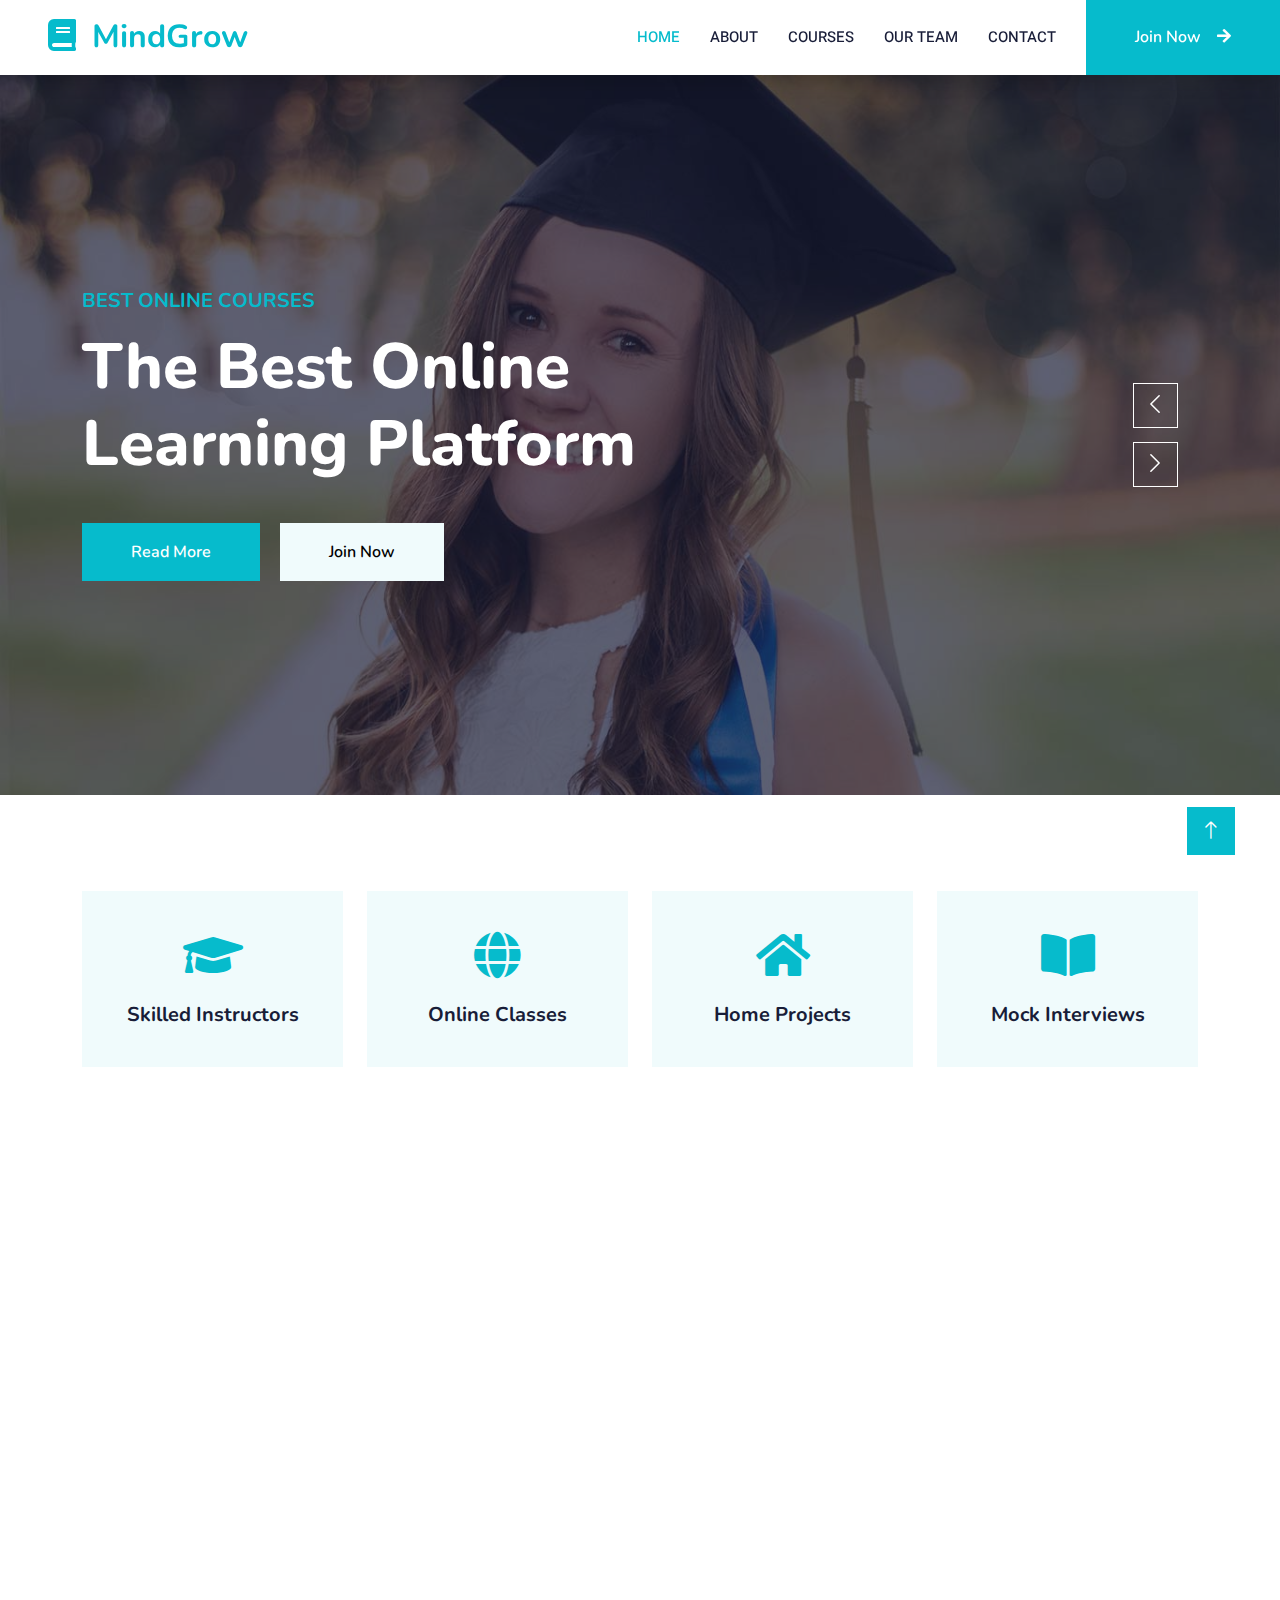
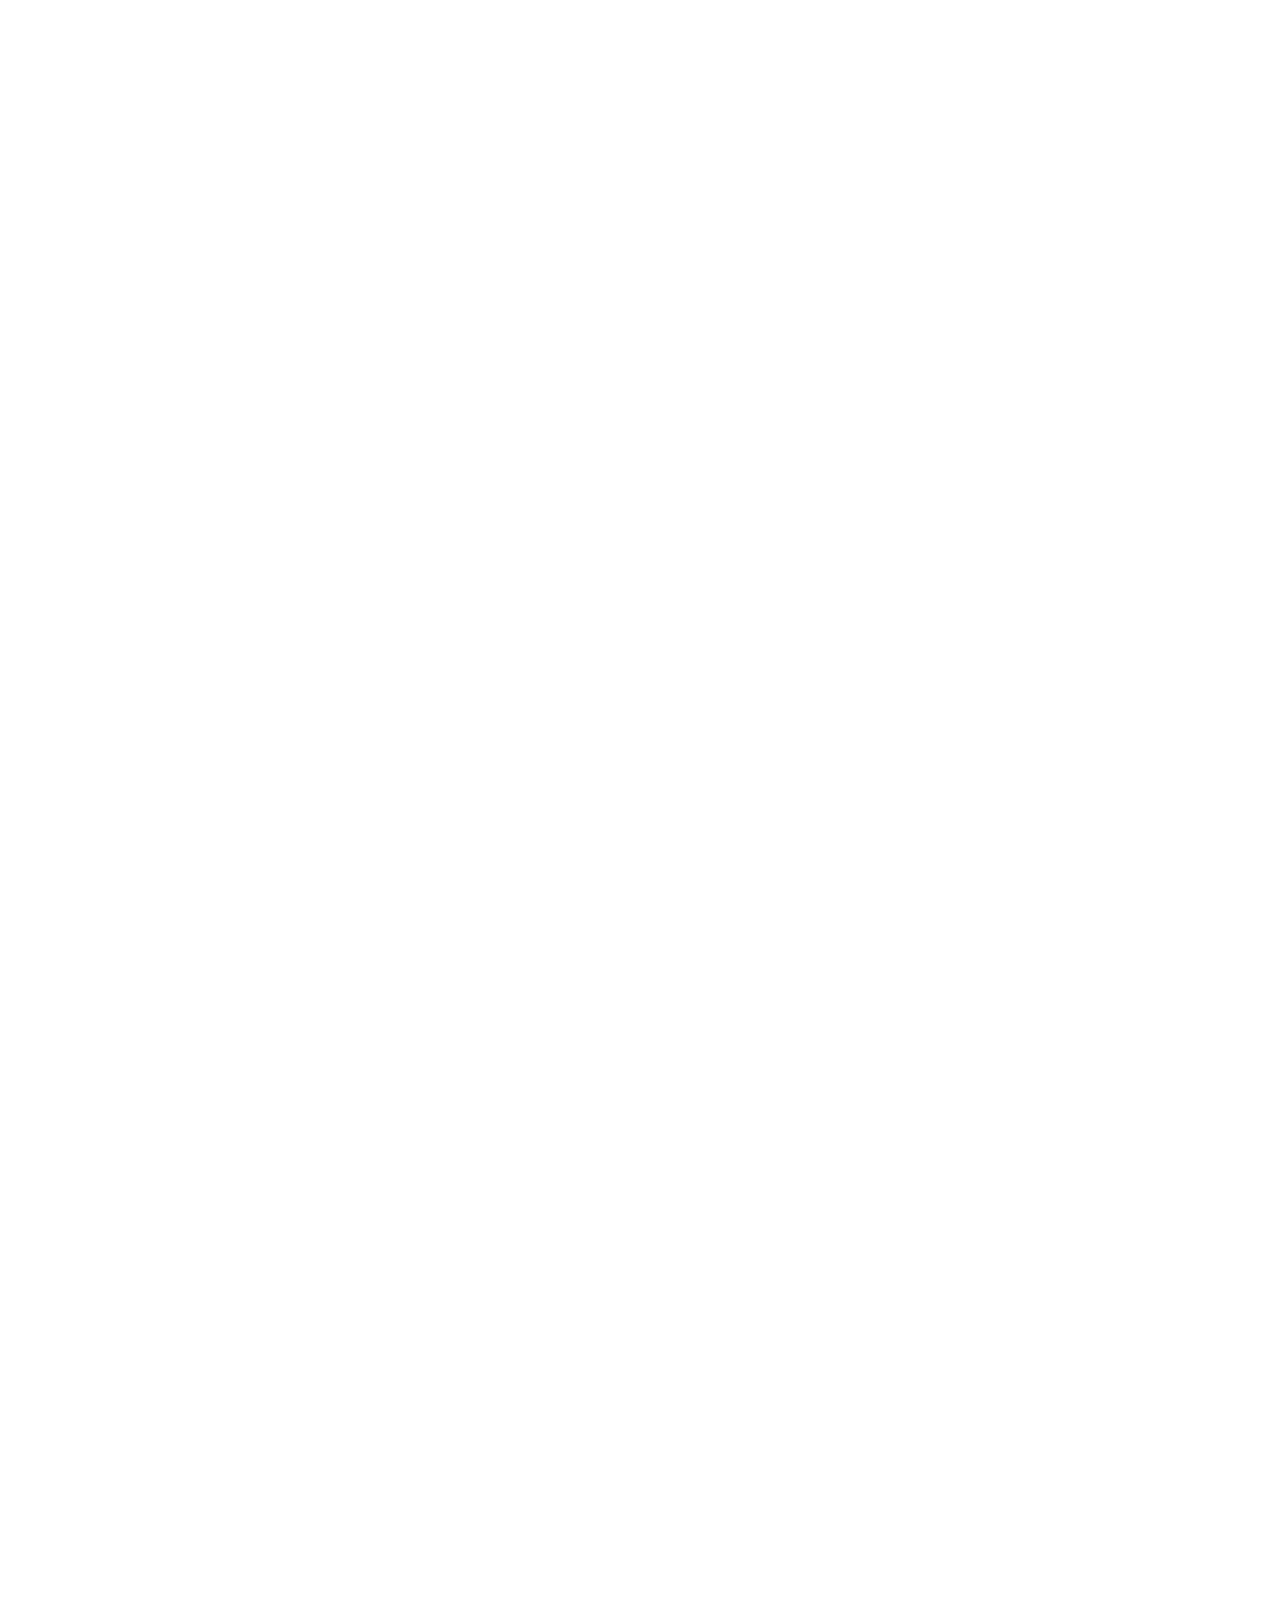
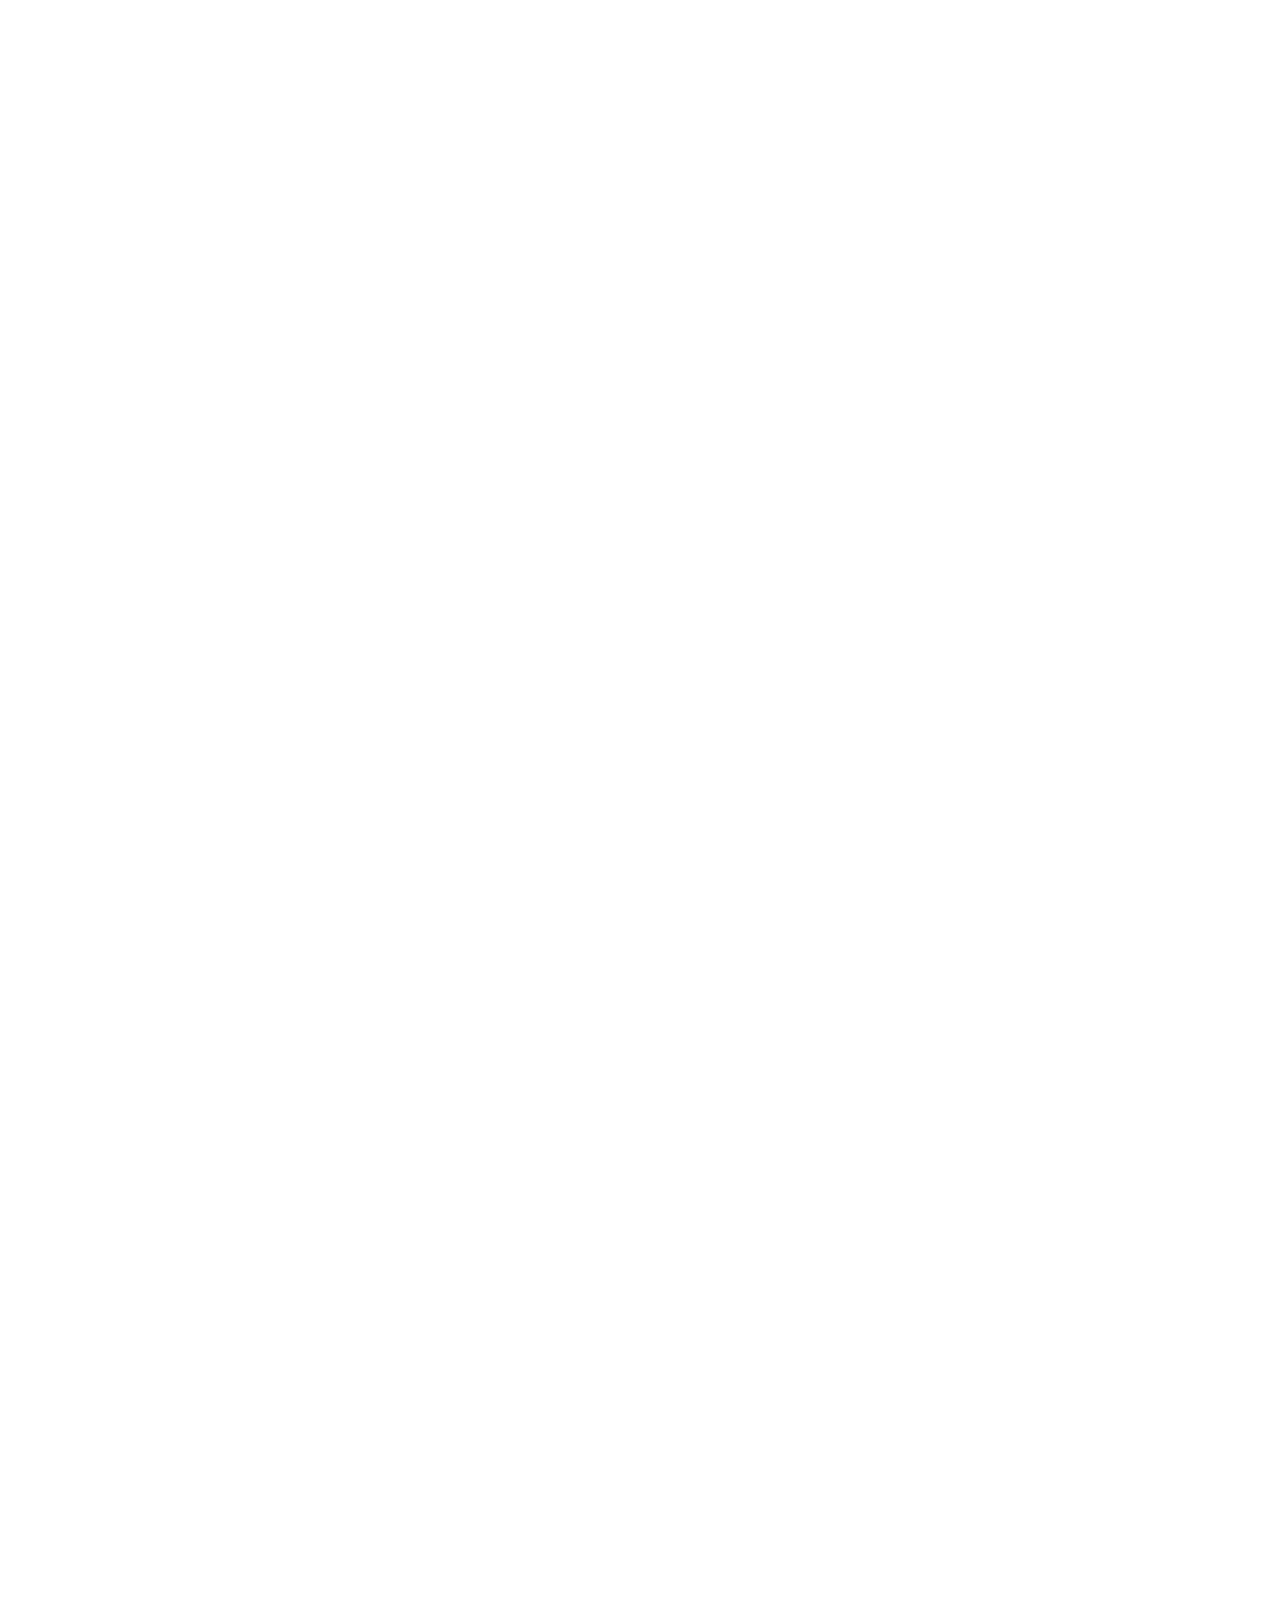
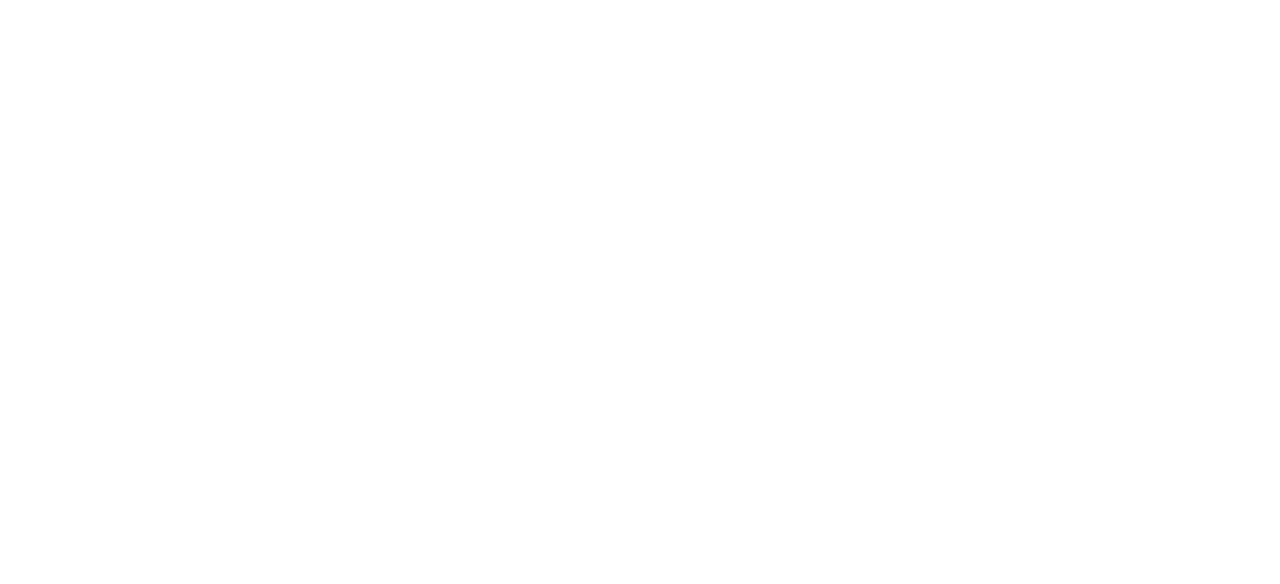
<file: index.html>
<!DOCTYPE html>
<html lang="en">

<head>
    <meta charset="utf-8">
    <title>MindGrow | Home</title>
    <meta content="width=device-width, initial-scale=1.0" name="viewport">
    <meta content="" name="keywords">
    <meta content="" name="description">

    <!-- Favicon -->
    <link href="img/favicon.ico" rel="icon">

    <!-- Google Web Fonts -->
    <link rel="preconnect" href="https://fonts.googleapis.com">
    <link rel="preconnect" href="https://fonts.gstatic.com" crossorigin>
    <link href="https://fonts.googleapis.com/css2?family=Heebo:wght@400;500;600&family=Nunito:wght@600;700;800&display=swap"
          rel="stylesheet">

    <!-- Icon Font Stylesheet -->
    <link href="https://cdnjs.cloudflare.com/ajax/libs/font-awesome/5.10.0/css/all.min.css" rel="stylesheet">
    <link href="https://cdn.jsdelivr.net/npm/bootstrap-icons@1.4.1/font/bootstrap-icons.css" rel="stylesheet">

    <!-- Libraries Stylesheet -->
    <link href="lib/animate/animate.min.css" rel="stylesheet">
    <link href="lib/owlcarousel/assets/owl.carousel.min.css" rel="stylesheet">

    <!-- Customized Bootstrap Stylesheet -->
    <link href="css/bootstrap.min.css" rel="stylesheet">

    <!-- Template Stylesheet -->
    <link href="css/style.css" rel="stylesheet">
</head>

<body>
<!-- Spinner Start -->
<div id="spinner"
     class="show bg-white position-fixed translate-middle w-100 vh-100 top-50 start-50 d-flex align-items-center justify-content-center">
    <div class="spinner-border text-primary" style="width: 3rem; height: 3rem;" role="status">
        <span class="sr-only">Loading...</span>
    </div>
</div>
<!-- Spinner End -->


<!-- Navbar Start -->
<nav class="navbar navbar-expand-lg bg-white navbar-light shadow sticky-top p-0">
    <a href="index.html" class="navbar-brand d-flex align-items-center px-4 px-lg-5">
        <h2 class="m-0 text-primary"><i class="fa fa-book me-3"></i>MindGrow</h2>
    </a>
    <button type="button" class="navbar-toggler me-4" data-bs-toggle="collapse" data-bs-target="#navbarCollapse">
        <span class="navbar-toggler-icon"></span>
    </button>
    <div class="collapse navbar-collapse" id="navbarCollapse">
        <div class="navbar-nav ms-auto p-4 p-lg-0">
            <a href="index.html" class="nav-item nav-link active">Home</a>
            <a href="about.html" class="nav-item nav-link">About</a>
            <a href="courses.html" class="nav-item nav-link">Courses</a>
            <a href="team.html" class="nav-item nav-link">Our Team</a>

            <!--                Future Enhancement for Pages section if needed-->
            <!--                <div class="nav-item dropdown">-->
            <!--                    <a href="#" class="nav-link dropdown-toggle" data-bs-toggle="dropdown">Pages</a>-->
            <!--                    <div class="dropdown-menu fade-down m-0">-->
            <!--                        <a href="team.html" class="dropdown-item">Our Team</a>-->
            <!--                        <a href="testimonial.html" class="dropdown-item">Testimonial</a>-->
            <!--                        <a href="404.html" class="dropdown-item">404 Page</a>-->
            <!--                    </div>-->
            <!--                </div>-->
            <a href="contact.html" class="nav-item nav-link">Contact</a>
        </div>
        <a href="https://forms.gle/vz2A2F9uUMnD1Vir6" class="btn btn-primary py-4 px-lg-5 d-none d-lg-block">Join Now<i
                class="fa fa-arrow-right ms-3"></i></a>
    </div>
</nav>
<!-- Navbar End -->


<!-- Carousel Start -->
<div class="container-fluid p-0 mb-5">
    <div class="owl-carousel header-carousel position-relative">
        <div class="owl-carousel-item position-relative">
            <img class="img-fluid" src="img/carousel-1.jpg" alt="">
            <div class="position-absolute top-0 start-0 w-100 h-100 d-flex align-items-center"
                 style="background: rgba(24, 29, 56, .7);">
                <div class="container">
                    <div class="row justify-content-start">
                        <div class="col-sm-10 col-lg-8">
                            <h5 class="text-primary text-uppercase mb-3 animated slideInDown">Best Online Courses</h5>
                            <h1 class="display-3 text-white animated slideInDown">The Best Online Learning Platform</h1>
                            <p class="fs-5 text-white mb-4 pb-2"></p>
                            <a href="courses.html" class="btn btn-primary py-md-3 px-md-5 me-3 animated slideInLeft">Read
                                More</a>
                            <a href="https://forms.gle/vz2A2F9uUMnD1Vir6"
                               class="btn btn-light py-md-3 px-md-5 animated slideInRight">Join Now</a>
                        </div>
                    </div>
                </div>
            </div>
        </div>
        <div class="owl-carousel-item position-relative">
            <img class="img-fluid" src="img/carousel-2.jpg" alt="">
            <div class="position-absolute top-0 start-0 w-100 h-100 d-flex align-items-center"
                 style="background: rgba(24, 29, 56, .7);">
                <div class="container">
                    <div class="row justify-content-start">
                        <div class="col-sm-10 col-lg-8">
                            <h5 class="text-primary text-uppercase mb-3 animated slideInDown">Best Online Courses</h5>
                            <h1 class="display-3 text-white animated slideInDown">Get Educated Online From Your
                                Home</h1>
                            <p class="fs-5 text-white mb-4 pb-2"></p>
                            <a href="courses.html" class="btn btn-primary py-md-3 px-md-5 me-3 animated slideInLeft">Read
                                More</a>
                            <a href="https://forms.gle/vz2A2F9uUMnD1Vir6"
                               class="btn btn-light py-md-3 px-md-5 animated slideInRight">Join Now</a>
                        </div>
                    </div>
                </div>
            </div>
        </div>
    </div>
</div>
<!-- Carousel End -->


<!-- Service Start -->
<div class="container-xxl py-5">
    <div class="container">
        <div class="row g-4">
            <div class="col-lg-3 col-sm-6 wow fadeInUp" data-wow-delay="0.1s">
                <div class="service-item text-center pt-3">
                    <div class="p-4">
                        <i class="fa fa-3x fa-graduation-cap text-primary mb-4"></i>
                        <h5 class="mb-3">Skilled Instructors</h5>
                        <p></p>
                    </div>
                </div>
            </div>
            <div class="col-lg-3 col-sm-6 wow fadeInUp" data-wow-delay="0.3s">
                <div class="service-item text-center pt-3">
                    <div class="p-4">
                        <i class="fa fa-3x fa-globe text-primary mb-4"></i>
                        <h5 class="mb-3">Online Classes</h5>
                        <p></p>
                    </div>
                </div>
            </div>
            <div class="col-lg-3 col-sm-6 wow fadeInUp" data-wow-delay="0.5s">
                <div class="service-item text-center pt-3">
                    <div class="p-4">
                        <i class="fa fa-3x fa-home text-primary mb-4"></i>
                        <h5 class="mb-3">Home Projects</h5>
                        <p></p>
                    </div>
                </div>
            </div>
            <div class="col-lg-3 col-sm-6 wow fadeInUp" data-wow-delay="0.7s">
                <div class="service-item text-center pt-3">
                    <div class="p-4">
                        <i class="fa fa-3x fa-book-open text-primary mb-4"></i>
                        <h5 class="mb-3">Mock Interviews</h5>
                        <p></p>
                    </div>
                </div>
            </div>
            <div class="col-lg-3 col-sm-6 mx-auto wow fadeInUp" data-wow-delay="0.7s">
                <div class="service-item text-center pt-3">
                    <div class="p-4">
                        <i class="fa fa-3x fa-book-open text-primary mb-4"></i>
                        <h5 class="mb-3">24x7 Doubt Support</h5>
                        <p></p>
                    </div>
                </div>
            </div>
        </div>
    </div>
</div>
<!-- Service End -->


<!-- About Start -->
<div class="container-xxl py-5">
    <div class="container">
        <div class="row g-5">
            <div class="col-lg-6 wow fadeInUp" data-wow-delay="0.1s" style="min-height: 400px;">
                <div class="position-relative h-100">
                    <img class="img-fluid position-absolute w-100 h-100" src="img/about.jpg" alt=""
                         style="object-fit: cover;">
                </div>
            </div>
            <div class="col-lg-6 wow fadeInUp" data-wow-delay="0.3s">
                <h6 class="section-title bg-white text-start text-primary pe-3">About Us</h6>
                <h1 class="mb-4">Welcome to MindGrow</h1>
                <p class="mb-4"> Your premier destination for online learning! We are dedicated to providing
                    high-quality, accessible education to learners of all ages and backgrounds. Our platform offers a
                    diverse range of courses, meticulously designed and delivered by expert instructors to help you
                    achieve your educational and professional goals.
                </p>
                <p class="mb-4">We believe in the power of knowledge and the importance of lifelong learning. Whether
                    you're looking to advance your career, learn a new skill, or simply explore a new interest, we have
                    the resources and support to guide you every step of the way. Join our community of learners today
                    and embark on a journey of discovery and growth with us.</p>
                <div class="row gy-2 gx-4 mb-4">
                    <div class="col-sm-6">
                        <p class="mb-0"><i class="fa fa-arrow-right text-primary me-2"></i>Skilled Instructors</p>
                    </div>
                    <div class="col-sm-6">
                        <p class="mb-0"><i class="fa fa-arrow-right text-primary me-2"></i>Online Classes</p>
                    </div>
                    <div class="col-sm-6">
                        <p class="mb-0"><i class="fa fa-arrow-right text-primary me-2"></i>24x7 Doubt Session</p>
                    </div>
                    <div class="col-sm-6">
                        <p class="mb-0"><i class="fa fa-arrow-right text-primary me-2"></i>Mock Interviews</p>
                    </div>
                    <div class="col-sm-6">
                        <p class="mb-0"><i class="fa fa-arrow-right text-primary me-2"></i>Personal Guidance</p>
                    </div>
                    <div class="col-sm-6">
                        <p class="mb-0"><i class="fa fa-arrow-right text-primary me-2"></i>Premium Courses</p>
                    </div>
                </div>
                <a class="btn btn-primary py-3 px-5 mt-2" href="courses.html">Read More</a>
            </div>
        </div>
    </div>
</div>
<!-- About End -->


<!-- Categories Start -->
<div class="container-xxl py-5 category">
    <div class="container">
        <div class="text-center wow fadeInUp" data-wow-delay="0.1s">
            <h6 class="section-title bg-white text-center text-primary px-3">Categories</h6>
            <h1 class="mb-5">Courses Categories</h1>
        </div>
        <div class="row g-3">
            <div class="col-lg-7 col-md-6">
                <div class="row g-3">
                    <div class="col-lg-12 col-md-12 wow zoomIn" data-wow-delay="0.1s">
                        <a class="position-relative d-block overflow-hidden" href="">
                            <img class="img-fluid" src="img/cat-1.jpg" alt="">
                            <div class="bg-white text-center position-absolute bottom-0 end-0 py-2 px-3"
                                 style="margin: 1px;">
                                <h5 class="m-0">FrontEnd Development</h5>
                                <small class="text-primary"></small>
                            </div>
                        </a>
                    </div>
                    <div class="col-lg-6 col-md-12 wow zoomIn" data-wow-delay="0.3s">
                        <a class="position-relative d-block overflow-hidden" href="">
                            <img class="img-fluid" src="img/cat-2.jpg" alt="">
                            <div class="bg-white text-center position-absolute bottom-0 end-0 py-2 px-3"
                                 style="margin: 1px;">
                                <h5 class="m-0">BackEnd Development</h5>
                                <small class="text-primary"></small>
                            </div>
                        </a>
                    </div>
                    <div class="col-lg-6 col-md-12 wow zoomIn" data-wow-delay="0.5s">
                        <a class="position-relative d-block overflow-hidden" href="">
                            <img class="img-fluid" src="img/cat-3.jpg" alt="">
                            <div class="bg-white text-center position-absolute bottom-0 end-0 py-2 px-3"
                                 style="margin: 1px;">
                                <h5 class="m-0">Academics</h5>
                                <small class="text-primary"></small>
                            </div>
                        </a>
                    </div>
                </div>
            </div>
            <div class="col-lg-5 col-md-6 wow zoomIn" data-wow-delay="0.7s" style="min-height: 350px;">
                <a class="position-relative d-block h-100 overflow-hidden" href="">
                    <img class="img-fluid position-absolute w-100 h-100" src="img/cat-4.jpg" alt=""
                         style="object-fit: cover;">
                    <div class="bg-white text-center position-absolute bottom-0 end-0 py-2 px-3" style="margin:  1px;">
                        <h5 class="m-0">Data Structures & Algorithms</h5>
                        <small class="text-primary"></small>
                    </div>
                </a>
            </div>
        </div>
    </div>
</div>
<!-- Categories Start -->


<!-- Courses Start -->
<div class="container-xxl py-5">
    <div class="container">
        <div class="text-center wow fadeInUp" data-wow-delay="0.1s">
            <h6 class="section-title bg-white text-center text-primary px-3">Courses</h6>
            <h1 class="mb-5">Popular Courses</h1>
        </div>
        <div class="row g-4 justify-content-center">
            <div class="col-lg-4 col-md-6 wow fadeInUp" data-wow-delay="0.1s">
                <div class="course-item bg-light">
                    <div class="position-relative overflow-hidden">
                        <img class="img-fluid" src="img/course-1.jpg" alt="">
                        <div class="w-100 d-flex justify-content-center position-absolute bottom-0 start-0 mb-4">
                            <a href="courses.html" class="flex-shrink-0 btn btn-sm btn-primary px-3 border-end"
                               style="border-radius: 30px 0 0 30px;">Read More</a>
                            <a href="https://forms.gle/vz2A2F9uUMnD1Vir6"
                               class="flex-shrink-0 btn btn-sm btn-primary px-3"
                               style="border-radius: 0 30px 30px 0;">Join Now</a>
                        </div>
                    </div>
                    <div class="text-center p-4 pb-0">
                        <h3 class="mb-0">3999Rs</h3>
                        <div class="mb-3">
                            <small class="fa fa-star text-primary"></small>
                            <small class="fa fa-star text-primary"></small>
                            <small class="fa fa-star text-primary"></small>
<!--                            <small class="fa fa-star text-primary"></small>-->
<!--                            <small class="fa fa-star text-primary"></small>-->
                            <small>(67)</small>
                        </div>
                        <h5 class="mb-4">Core Java Course for Beginners</h5>
                    </div>
                    <div class="d-flex border-top">
                        <small class="flex-fill text-center border-end py-2"><i
                                class="fa fa-user-tie text-primary me-2"></i>Arpit Srivastava</small>
                        <small class="flex-fill text-center border-end py-2"><i
                                class="fa fa-clock text-primary me-2"></i>90 Days</small>
                        <!--                            <small class="flex-fill text-center py-2"><i class="fa fa-user text-primary me-2"></i>30 Students</small>-->
                    </div>
                </div>
            </div>
            <div class="col-lg-4 col-md-6 wow fadeInUp" data-wow-delay="0.3s">
                <div class="course-item bg-light">
                    <div class="position-relative overflow-hidden">
                        <img class="img-fluid" src="img/course-2.jpg" alt="">
                        <div class="w-100 d-flex justify-content-center position-absolute bottom-0 start-0 mb-4">
                            <a href="courses.html" class="flex-shrink-0 btn btn-sm btn-primary px-3 border-end"
                               style="border-radius: 30px 0 0 30px;">Read More</a>
                            <a href="https://forms.gle/vz2A2F9uUMnD1Vir6"
                               class="flex-shrink-0 btn btn-sm btn-primary px-3"
                               style="border-radius: 0 30px 30px 0;">Join Now</a>
                        </div>
                    </div>
                    <div class="text-center p-4 pb-0">
                        <h3 class="mb-0">3999Rs</h3>
                        <div class="mb-3">
                            <small class="fa fa-star text-primary"></small>
                            <small class="fa fa-star text-primary"></small>
                            <small class="fa fa-star text-primary"></small>
                            <small class="fa fa-star text-primary"></small>
<!--                            <small class="fa fa-star text-primary"></small>-->
                            <small>(78)</small>
                        </div>
                        <h5 class="mb-4">Python Fundamentals Course for Beginners</h5>
                    </div>
                    <div class="d-flex border-top">
                        <small class="flex-fill text-center border-end py-2"><i
                                class="fa fa-user-tie text-primary me-2"></i>Sarvesh Singh</small>
                        <small class="flex-fill text-center border-end py-2"><i
                                class="fa fa-clock text-primary me-2"></i>90Days</small>
                        <!--                            <small class="flex-fill text-center py-2"><i class="fa fa-user text-primary me-2"></i></small>-->
                    </div>
                </div>
            </div>
            <div class="col-lg-4 col-md-6 wow fadeInUp" data-wow-delay="0.5s">
                <div class="course-item bg-light">
                    <div class="position-relative overflow-hidden">
                        <img class="img-fluid" src="img/course-3.jpg" alt="">
                        <div class="w-100 d-flex justify-content-center position-absolute bottom-0 start-0 mb-4">
                            <a href="courses.html" class="flex-shrink-0 btn btn-sm btn-primary px-3 border-end"
                               style="border-radius: 30px 0 0 30px;">Read More</a>
                            <a href="https://forms.gle/vz2A2F9uUMnD1Vir6"
                               class="flex-shrink-0 btn btn-sm btn-primary px-3"
                               style="border-radius: 0 30px 30px 0;">Join Now</a>
                        </div>
                    </div>
                    <div class="text-center p-4 pb-0">
                        <h3 class="mb-0">6999Rs</h3>
                        <div class="mb-3">
                            <small class="fa fa-star text-primary"></small>
                            <small class="fa fa-star text-primary"></small>
                            <small class="fa fa-star text-primary"></small>
                            <small class="fa fa-star text-primary"></small>
<!--                            <small class="fa fa-star text-primary"></small>-->
                            <small>(56)</small>
                        </div>
                        <h5 class="mb-4">Data Structures & Algorithms</h5>
                    </div>
                    <div class="d-flex border-top">
                        <small class="flex-fill text-center border-end py-2"><i
                                class="fa fa-user-tie text-primary me-2"></i>Sarvesh Singh</small>
                        <small class="flex-fill text-center border-end py-2"><i
                                class="fa fa-clock text-primary me-2"></i>180 Days</small>
                        <!--                            <small class="flex-fill text-center py-2"><i class="fa fa-user text-primary me-2"></i>30 Students</small>-->
                    </div>
                </div>
            </div>
            <div class="col-lg-4 col-md-6 wow fadeInUp" data-wow-delay="0.5s">
                <div class="course-item bg-light">
                    <div class="position-relative overflow-hidden">
                        <img class="img-fluid" src="img/pexels-olly-3781775%20(1).jpg" alt="">
                        <div class="w-100 d-flex justify-content-center position-absolute bottom-0 start-0 mb-4">
                            <a href="courses.html" class="flex-shrink-0 btn btn-sm btn-primary px-3 border-end"
                               style="border-radius: 30px 0 0 30px;">Read More</a>
                            <a href="https://forms.gle/vz2A2F9uUMnD1Vir6" class="flex-shrink-0 btn btn-sm btn-primary px-3"
                               style="border-radius: 0 30px 30px 0;">Join Now</a>
                        </div>
                    </div>
                    <div class="text-center p-4 pb-0">
                        <!--                            <h3 class="mb-0">6999R</h3>-->
                        <div class="mb-3">
                            <small class="fa fa-star text-primary"></small>
                            <small class="fa fa-star text-primary"></small>
                            <small class="fa fa-star text-primary"></small>
                            <small class="fa fa-star text-primary"></small>
<!--                            <small class="fa fa-star text-primary"></small>-->
                            <small>(98)</small>
                        </div>
                        <h5 class="mb-4">HTML and CSS Full Course</h5>
                    </div>
                    <div class="d-flex border-top">
                        <small class="flex-fill text-center border-end py-2"><i
                                class="fa fa-user-tie text-primary me-2"></i>Aman Kesari</small>
                        <small class="flex-fill text-center border-end py-2"><i
                                class="fa fa-clock text-primary me-2"></i>180 Days</small>
                        <!--                            <small class="flex-fill text-center py-2"><i class="fa fa-user text-primary me-2"></i>30 Students</small>-->
                    </div>
                </div>
            </div>
            <div class="col-lg-4 col-md-6 wow fadeInUp" data-wow-delay="0.5s">
                <div class="course-item bg-light">
                    <div class="position-relative overflow-hidden">
                        <img class="img-fluid" src="img/pexels-anastasiya-gepp-654466-14.jpg" alt="">
                        <div class="w-100 d-flex justify-content-center position-absolute bottom-0 start-0 mb-4">
                            <a href="courses.html" class="flex-shrink-0 btn btn-sm btn-primary px-3 border-end"
                               style="border-radius: 30px 0 0 30px;">Read More</a>
                            <a href="https://forms.gle/vz2A2F9uUMnD1Vir6" class="flex-shrink-0 btn btn-sm btn-primary px-3"
                               style="border-radius: 0 30px 30px 0;">Join Now</a>
                        </div>
                    </div>
                    <div class="text-center p-4 pb-0">
                        <!--                            <h3 class="mb-0">6999R</h3>-->
                        <div class="mb-3">
                            <small class="fa fa-star text-primary"></small>
                            <small class="fa fa-star text-primary"></small>
                            <small class="fa fa-star text-primary"></small>
<!--                            <small class="fa fa-star text-primary"></small>-->
<!--                            <small class="fa fa-star text-primary"></small>-->
                            <small>(45)</small>
                        </div>
                        <h5 class="mb-4">CLASS 1-10 All Subjects</h5>
                    </div>
                    <div class="d-flex border-top">
                        <small class="flex-fill text-center border-end py-2"><i
                                class="fa fa-user-tie text-primary me-2"></i>Aman Kesari</small>
                        <small class="flex-fill text-center border-end py-2"><i
                                class="fa fa-clock text-primary me-2"></i>180 Days</small>
                        <!--                            <small class="flex-fill text-center py-2"><i class="fa fa-user text-primary me-2"></i>30 Students</small>-->
                    </div>

                </div>
            </div>
        </div>
    </div>
</div>
<!-- Courses End -->


<!-- Team Start -->
<div class="container-xxl py-5">
    <div class="container">
        <div class="text-center wow fadeInUp" data-wow-delay="0.1s">
            <h6 class="section-title bg-white text-center text-primary px-3">Instructors</h6>
            <h1 class="mb-5">Expert Instructors</h1>
        </div>
        <div class="row g-4">
            <div class="col-lg-3 col-md-6 wow fadeInUp" data-wow-delay="0.1s">
                <div class="team-item bg-light">
                    <div class="overflow-hidden">
                        <img class="img-fluid" src="img/Aman.png" alt="">
                    </div>
                    <div class="position-relative d-flex justify-content-center" style="margin-top: -23px;">
                        <div class="bg-light d-flex justify-content-center pt-2 px-1">
                            <!--                                <a class="btn btn-sm-square btn-primary mx-1" href=""><i class="fab fa-facebook-f"></i></a>-->
                            <!--                                <a class="btn btn-sm-square btn-primary mx-1" href=""><i class="fab fa-twitter"></i></a>-->
                            <a class="btn btn-sm-square btn-primary mx-1"
                               href="https://www.linkedin.com/in/aman-kesari/"><i
                                    class="fab fa-linkedin"></i></a>
                        </div>
                    </div>
                    <div class="text-center p-4">
                        <h5 class="mb-0">Aman Kesari</h5>
                        <small>Founder & Mentor</small>
                        <small>Technical Project Manager @ Niyogin</small>
                    </div>
                </div>
            </div>
            <div class="col-lg-3 col-md-6 wow fadeInUp" data-wow-delay="0.3s">
                <div class="team-item bg-light">
                    <div class="overflow-hidden">
                        <img class="img-fluid" src="img/Ashwani.png" alt="">
                    </div>
                    <div class="position-relative d-flex justify-content-center" style="margin-top: -23px;">
                        <div class="bg-light d-flex justify-content-center pt-2 px-1">
                            <!--                                <a class="btn btn-sm-square btn-primary mx-1" href=""><i class="fab fa-facebook-f"></i></a>-->
                            <!--                                <a class="btn btn-sm-square btn-primary mx-1" href=""><i class="fab fa-twitter"></i></a>-->
                            <a class="btn btn-sm-square btn-primary mx-1"
                               href="https://www.linkedin.com/in/ashwani-srivastava-1480051ba/"><i class="fab fa-linkedin"></i></a>
                        </div>
                    </div>
                    <div class="text-center p-4">
                        <h5 class="mb-0">Ashwani Srivastava</h5>
                        <small>Co- Founder & Mentor</small>
                        <small>SDE @ TCS</small>
                    </div>
                </div>
            </div>
            <div class="col-lg-3 col-md-6 wow fadeInUp" data-wow-delay="0.3s">
                <div class="team-item bg-light">
                    <div class="overflow-hidden">
                        <img class="img-fluid" src="img/Sarvesh.png" alt="">
                    </div>
                    <div class="position-relative d-flex justify-content-center" style="margin-top: -23px;">
                        <div class="bg-light d-flex justify-content-center pt-2 px-1">
                            <!--                            <a class="btn btn-sm-square btn-primary mx-1" href=""><i class="fab fa-facebook-f"></i></a>-->
                            <!--                            <a class="btn btn-sm-square btn-primary mx-1" href=""><i class="fab fa-twitter"></i></a>-->
                            <a class="btn btn-sm-square btn-primary mx-1" href="https://www.linkedin.com/in/s-sarvesh-b3b070228/"><i class="fab fa-linkedin"></i></a>
                        </div>
                    </div>
                    <div class="text-center p-4">
                        <h5 class="mb-0">Sarvesh Singh</h5>
                        <small>Co- Founder & Mentor</small>
                        <small>Ex- Mentor @ CodingNinjas</small>
                    </div>
                </div>
            </div>
            <div class="col-lg-3 col-md-6 wow fadeInUp" data-wow-delay="0.5s">
                <div class="team-item bg-light">
                    <div class="overflow-hidden">
                        <img class="img-fluid" src="img/Raj.png" alt="">
                    </div>
                    <div class="position-relative d-flex justify-content-center" style="margin-top: -23px;">
                        <div class="bg-light d-flex justify-content-center pt-2 px-1">
                            <!--                            <a class="btn btn-sm-square btn-primary mx-1" href=""><i class="fab fa-facebook-f"></i></a>-->
                            <!--                            <a class="btn btn-sm-square btn-primary mx-1" href=""><i class="fab fa-twitter"></i></a>-->
                            <a class="btn btn-sm-square btn-primary mx-1"
                               href="https://www.linkedin.com/in/raj-kumar-209555206/"><i
                                    class="fab fa-linkedin"></i></a>
                        </div>
                    </div>
                    <div class="text-center p-4">
                        <h5 class="mb-0">Raj Kumar</h5>
                        <small>Co- Founder & Mentor</small>
                        <small>Ex- SDE @ NEC Corp.</small>
                    </div>
                </div>
            </div>
            <div class="col-lg-3 col-md-6 mx-auto wow fadeInUp" data-wow-delay="0.7s">
                <div class="team-item bg-light">
                    <div class="overflow-hidden">
                        <img class="img-fluid" src="img/Arpit.jpg" alt="">
                    </div>
                    <div class="position-relative d-flex justify-content-center" style="margin-top: -23px;">
                        <div class="bg-light d-flex justify-content-center pt-2 px-1">
                            <!--                            <a class="btn btn-sm-square btn-primary mx-1" href=""><i class="fab fa-facebook-f"></i></a>-->
                            <!--                            <a class="btn btn-sm-square btn-primary mx-1" href=""><i class="fab fa-twitter"></i></a>-->
                            <a class="btn btn-sm-square btn-primary mx-1"
                               href="https://www.linkedin.com/in/arpit-srivastava0395/"><i class="fab fa-linkedin"></i></a>
                        </div>
                    </div>
                    <div class="text-center p-4">
                        <h5 class="mb-0">Arpit Srivastava</h5>
                        <small>Co- Founder & Mentor</small>
                        <small>SDE @ Infosys</small>
                    </div>
                </div>
            </div>
        </div>
    </div>
</div>
<!-- Team End -->


<!--    &lt;!&ndash; Testimonial Start &ndash;&gt;-->
<!--    <div class="container-xxl py-5 wow fadeInUp" data-wow-delay="0.1s">-->
<!--        <div class="container">-->
<!--            <div class="text-center">-->
<!--                <h6 class="section-title bg-white text-center text-primary px-3">Testimonial</h6>-->
<!--                <h1 class="mb-5">Our Students Say!</h1>-->
<!--            </div>-->
<!--            <div class="owl-carousel testimonial-carousel position-relative">-->
<!--                <div class="testimonial-item text-center">-->
<!--                    <img class="border rounded-circle p-2 mx-auto mb-3" src="img/testimonial-1.jpg" style="width: 80px; height: 80px;">-->
<!--                    <h5 class="mb-0">Client Name</h5>-->
<!--                    <p>Profession</p>-->
<!--                    <div class="testimonial-text bg-light text-center p-4">-->
<!--                    <p class="mb-0">Tempor erat elitr rebum at clita. Diam dolor diam ipsum sit diam amet diam et eos. Clita erat ipsum et lorem et sit.</p>-->
<!--                    </div>-->
<!--                </div>-->
<!--                <div class="testimonial-item text-center">-->
<!--                    <img class="border rounded-circle p-2 mx-auto mb-3" src="img/testimonial-2.jpg" style="width: 80px; height: 80px;">-->
<!--                    <h5 class="mb-0">Client Name</h5>-->
<!--                    <p>Profession</p>-->
<!--                    <div class="testimonial-text bg-light text-center p-4">-->
<!--                    <p class="mb-0">Tempor erat elitr rebum at clita. Diam dolor diam ipsum sit diam amet diam et eos. Clita erat ipsum et lorem et sit.</p>-->
<!--                    </div>-->
<!--                </div>-->
<!--                <div class="testimonial-item text-center">-->
<!--                    <img class="border rounded-circle p-2 mx-auto mb-3" src="img/testimonial-3.jpg" style="width: 80px; height: 80px;">-->
<!--                    <h5 class="mb-0">Client Name</h5>-->
<!--                    <p>Profession</p>-->
<!--                    <div class="testimonial-text bg-light text-center p-4">-->
<!--                    <p class="mb-0">Tempor erat elitr rebum at clita. Diam dolor diam ipsum sit diam amet diam et eos. Clita erat ipsum et lorem et sit.</p>-->
<!--                    </div>-->
<!--                </div>-->
<!--                <div class="testimonial-item text-center">-->
<!--                    <img class="border rounded-circle p-2 mx-auto mb-3" src="img/testimonial-4.jpg" style="width: 80px; height: 80px;">-->
<!--                    <h5 class="mb-0">Client Name</h5>-->
<!--                    <p>Profession</p>-->
<!--                    <div class="testimonial-text bg-light text-center p-4">-->
<!--                    <p class="mb-0">Tempor erat elitr rebum at clita. Diam dolor diam ipsum sit diam amet diam et eos. Clita erat ipsum et lorem et sit.</p>-->
<!--                    </div>-->
<!--                </div>-->
<!--            </div>-->
<!--        </div>-->
<!--    </div>-->
<!-- Testimonial End -->


<!-- Footer Start -->
<div class="container-fluid bg-dark text-light footer pt-5 mt-5 wow fadeIn" data-wow-delay="0.1s">
    <div class="container py-5">
        <div class="row g-5">
            <div class="col-lg-3 col-md-6">
                <h4 class="text-white mb-3">Quick Link</h4>
                <a class="btn btn-link" href="about.html">About Us</a>
                <a class="btn btn-link" href="contact.html">Contact Us</a>
                <a class="btn btn-link" href="">Privacy Policy</a>
                <a class="btn btn-link" href="">Terms & Condition</a>
                <a class="btn btn-link" href="">FAQs & Help</a>
            </div>
            <div class="col-lg-3 col-md-6">
                <h4 class="text-white mb-3">Contact</h4>
                <p class="mb-2"><i class="fa fa-map-marker-alt me-3"></i>Varanasi, Uttar Pradesh</p>
                <p class="mb-2"><i class="fa fa-phone-alt me-3"></i>+918318734818,+916392225122</p>
                <p class="mb-2"><i class="fa fa-envelope me-3"></i>mindgrow27@gmail.com</p>
                <div class="d-flex pt-2">
                    <a class="btn btn-outline-light btn-social" href=""><i class="fab fa-twitter"></i></a>
                    <a class="btn btn-outline-light btn-social" href=""><i class="fab fa-facebook-f"></i></a>
                    <a class="btn btn-outline-light btn-social" href=""><i class="fab fa-youtube"></i></a>
                    <a class="btn btn-outline-light btn-social"
                       href="https://www.linkedin.com/company/mindgro/mycompany/"><i class="fab fa-linkedin-in"></i></a>
                </div>
            </div>
            <div class="col-lg-3 col-md-6">
                <h4 class="text-white mb-3">Gallery</h4>
                <div class="row g-2 pt-2">
                    <div class="col-4">
                        <img class="img-fluid bg-light p-1" src="img/course-1.jpg" alt="">
                    </div>
                    <div class="col-4">
                        <img class="img-fluid bg-light p-1" src="img/course-2.jpg" alt="">
                    </div>
                    <div class="col-4">
                        <img class="img-fluid bg-light p-1" src="img/course-3.jpg" alt="">
                    </div>
                    <div class="col-4">
                        <img class="img-fluid bg-light p-1" src="img/course-2.jpg" alt="">
                    </div>
                    <div class="col-4">
                        <img class="img-fluid bg-light p-1" src="img/course-3.jpg" alt="">
                    </div>
                    <div class="col-4">
                        <img class="img-fluid bg-light p-1" src="img/course-1.jpg" alt="">
                    </div>
                </div>
            </div>
            <!--                <div class="col-lg-3 col-md-6">-->
            <!--                    <h4 class="text-white mb-3">Newsletter</h4>-->
            <!--                    <p></p>-->
            <!--                    <div class="position-relative mx-auto" style="max-width: 400px;">-->
            <!--                        <input class="form-control border-0 w-100 py-3 ps-4 pe-5" type="text" placeholder="Your email">-->
            <!--                        <button type="button" class="btn btn-primary py-2 position-absolute top-0 end-0 mt-2 me-2">SignUp</button>-->
            <!--                    </div>-->
            <!--                </div>-->
        </div>
    </div>
    <div class="container">
        <div class="copyright">
            <div class="row">
                <div class="col-md-6 text-center text-md-start mb-3 mb-md-0">
                    &copy; <a class="border-bottom" href="#">MindGrow</a>, All Right Reserved.<br><br>
                    Developed By <a class="border-bottom" href="https://www.linkedin.com/company/mindgro/mycompany/">MindGrow Team</a><br><br>
                    <!--/*** This template is free as long as you keep the footer author’s credit link/attribution link/backlink. If you'd like to use the template without the footer author’s credit link/attribution link/backlink, you can purchase the Credit Removal License from "https://htmlcodex.com/credit-removal". Thank you for your support. ***/-->
                    Designed By <a class="border-bottom" href="https://htmlcodex.com">HTML Codex</a><br><br>
                    Distributed By <a class="border-bottom" href="https://themewagon.com">ThemeWagon</a>
                </div>
                <div class="col-md-6 text-center text-md-end">
                    <div class="footer-menu">
                        <a href="">Home</a>
                        <a href="">Cookies</a>
                        <a href="">Help</a>
                        <a href="">FQAs</a>
                    </div>
                </div>
            </div>
        </div>
    </div>
</div>
<!-- Footer End -->


<!-- Back to Top -->
<a href="#" class="btn btn-lg btn-primary btn-lg-square back-to-top"><i class="bi bi-arrow-up"></i></a>


<!-- JavaScript Libraries -->
<script src="https://code.jquery.com/jquery-3.4.1.min.js"></script>
<script src="https://cdn.jsdelivr.net/npm/bootstrap@5.0.0/dist/js/bootstrap.bundle.min.js"></script>
<script src="lib/wow/wow.min.js"></script>
<script src="lib/easing/easing.min.js"></script>
<script src="lib/waypoints/waypoints.min.js"></script>
<script src="lib/owlcarousel/owl.carousel.min.js"></script>

<!-- Template Javascript -->
<script src="js/main.js"></script>
<script src="https://cdnjs.cloudflare.com/ajax/libs/bootstrap/5.1.3/js/bootstrap.bundle.min.js"></script>
</body>

</html>
</file>
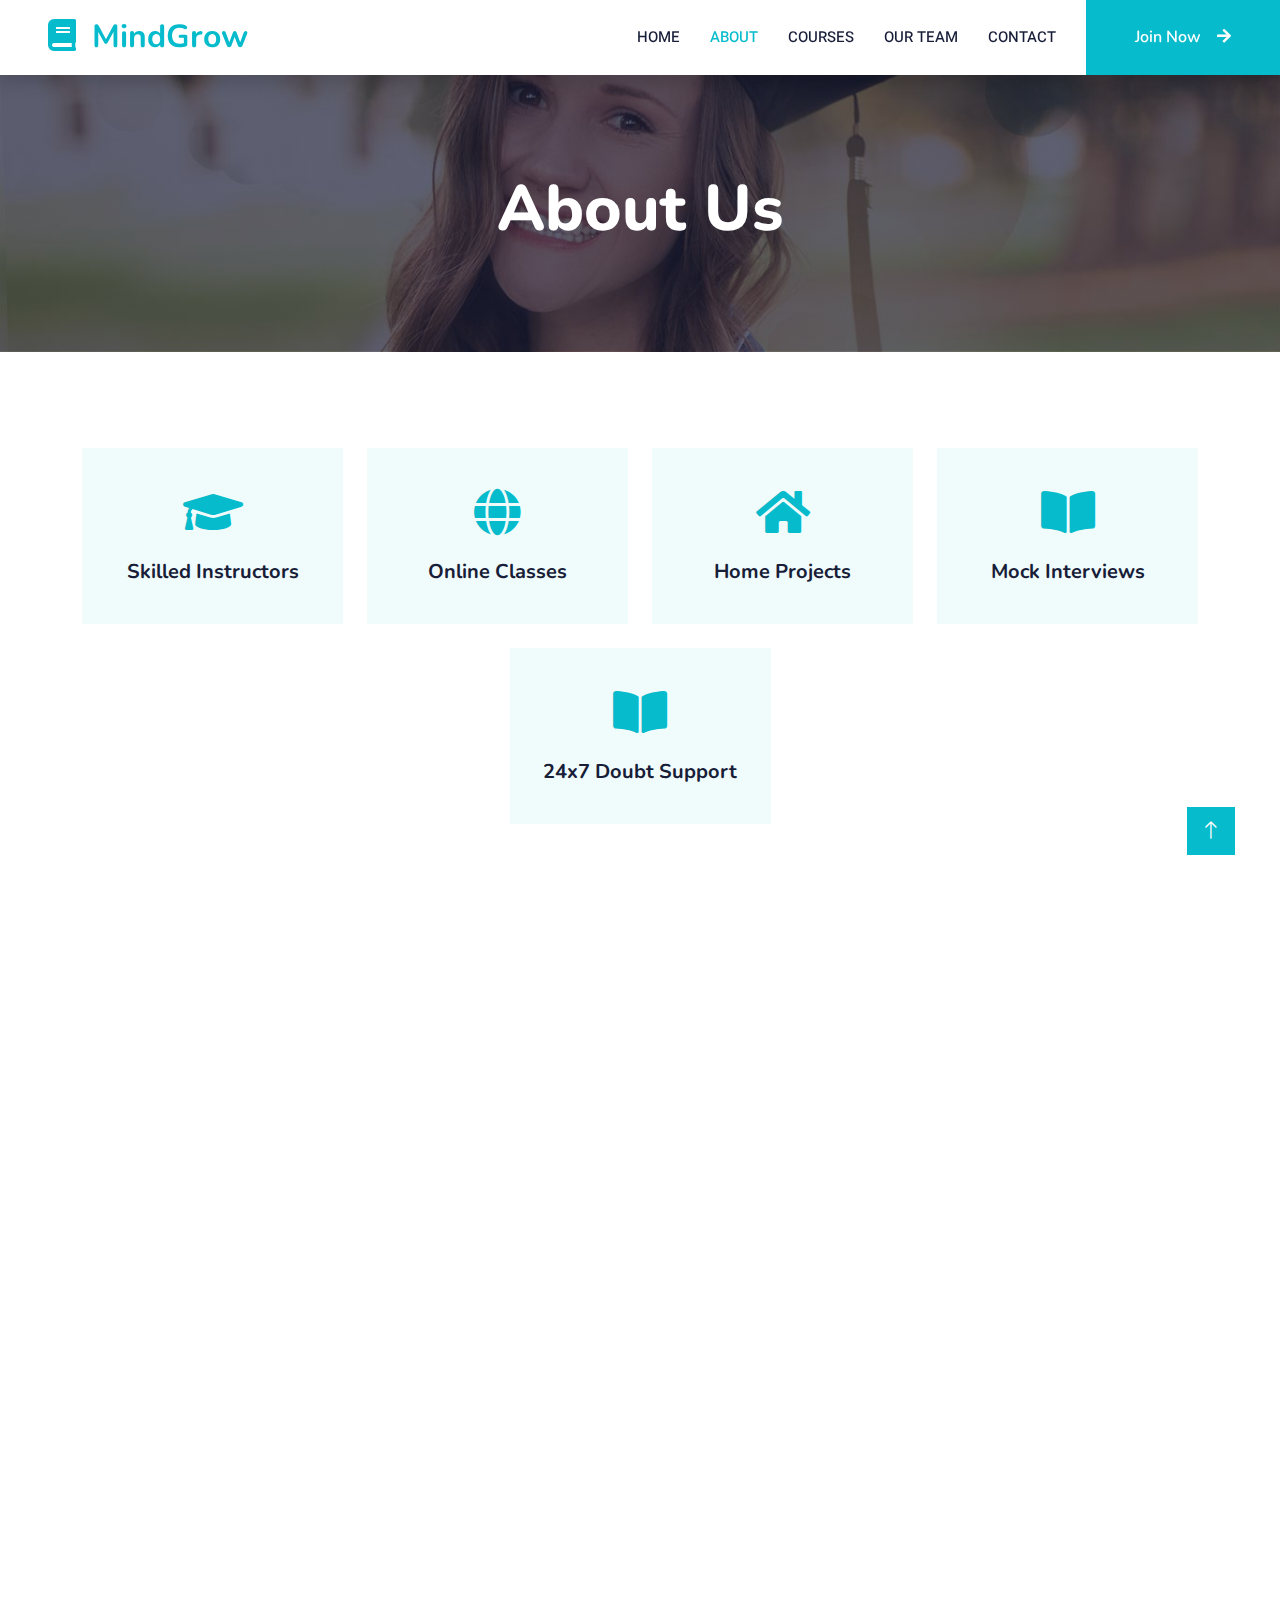
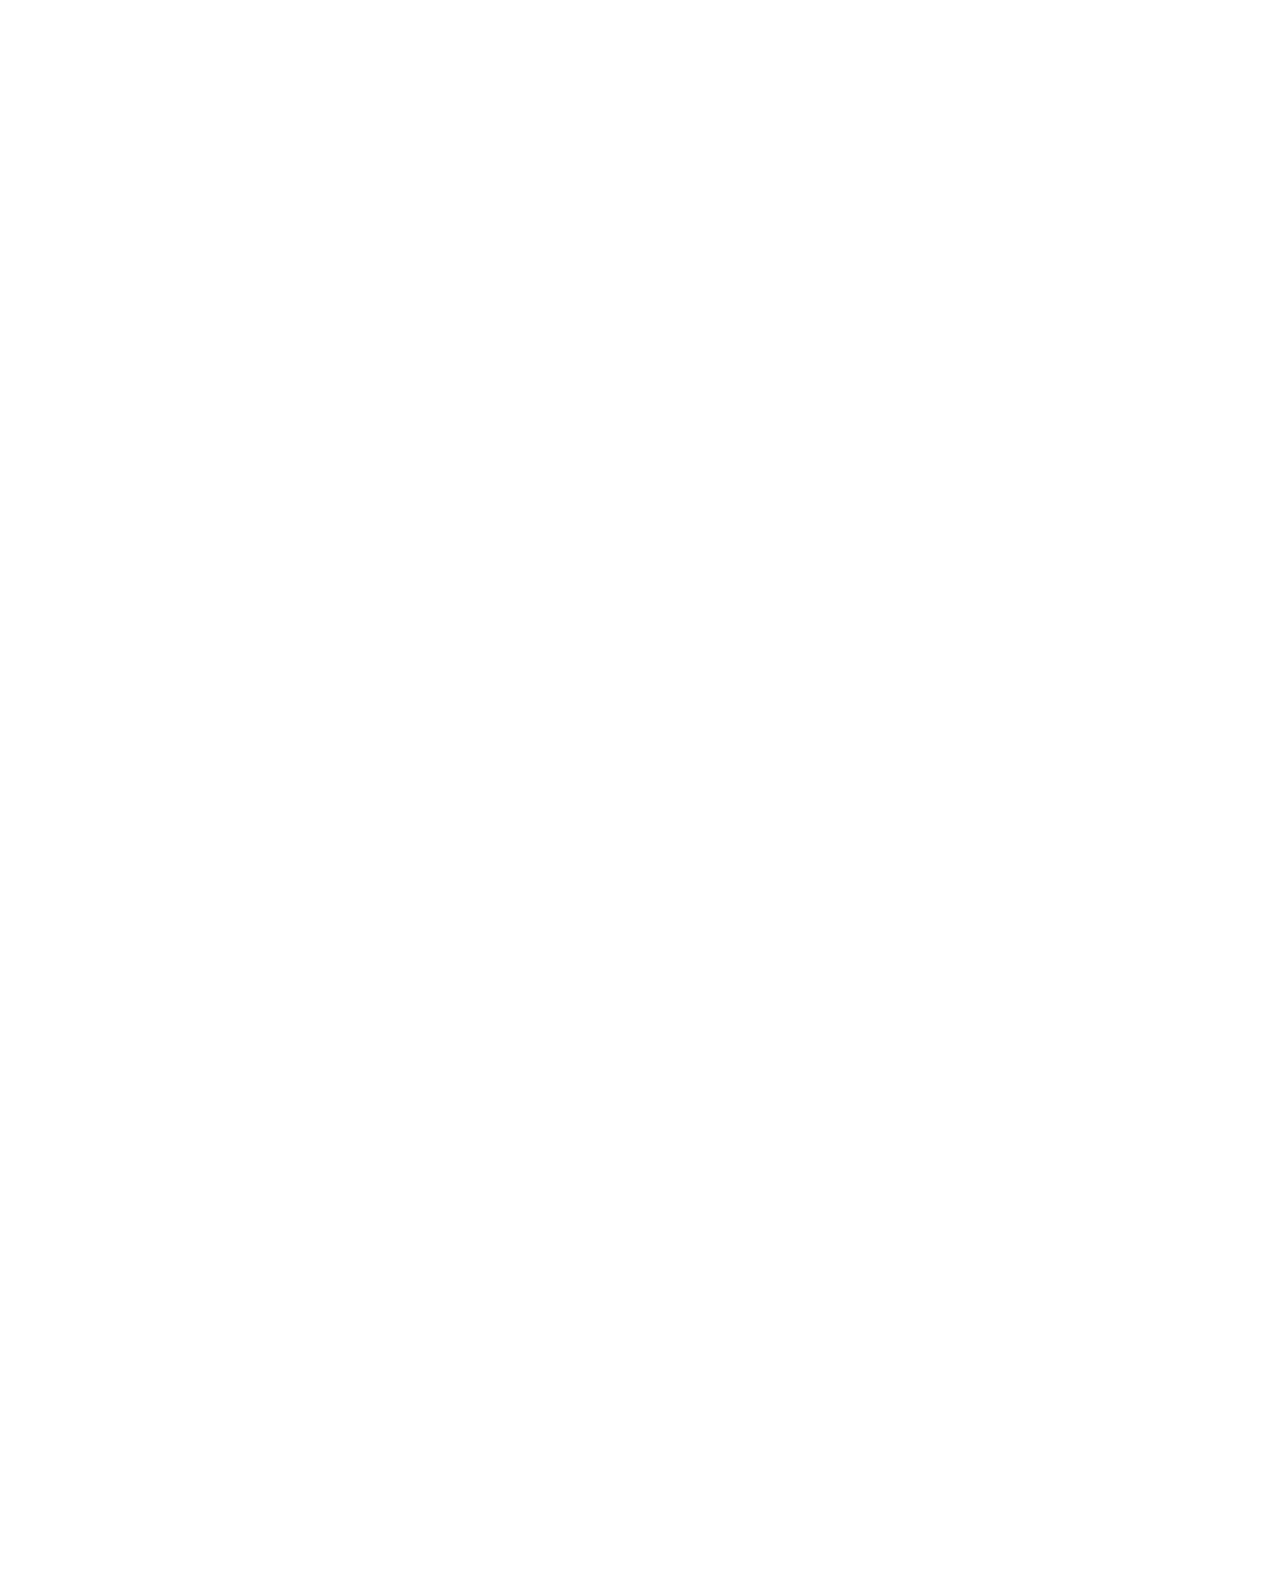
<file: about.html>
<!DOCTYPE html>
<html lang="en">

<head>
    <meta charset="utf-8">
    <title>MindGrow | About</title>
    <meta content="width=device-width, initial-scale=1.0" name="viewport">
    <meta content="" name="keywords">
    <meta content="" name="description">

    <!-- Favicon -->
    <link href="img/favicon.ico" rel="icon">

    <!-- Google Web Fonts -->
    <link rel="preconnect" href="https://fonts.googleapis.com">
    <link rel="preconnect" href="https://fonts.gstatic.com" crossorigin>
    <link href="https://fonts.googleapis.com/css2?family=Heebo:wght@400;500;600&family=Nunito:wght@600;700;800&display=swap" rel="stylesheet">

    <!-- Icon Font Stylesheet -->
    <link href="https://cdnjs.cloudflare.com/ajax/libs/font-awesome/5.10.0/css/all.min.css" rel="stylesheet">
    <link href="https://cdn.jsdelivr.net/npm/bootstrap-icons@1.4.1/font/bootstrap-icons.css" rel="stylesheet">

    <!-- Libraries Stylesheet -->
    <link href="lib/animate/animate.min.css" rel="stylesheet">
    <link href="lib/owlcarousel/assets/owl.carousel.min.css" rel="stylesheet">

    <!-- Customized Bootstrap Stylesheet -->
    <link href="css/bootstrap.min.css" rel="stylesheet">

    <!-- Template Stylesheet -->
    <link href="css/style.css" rel="stylesheet">
</head>

<body>
    <!-- Spinner Start -->
    <div id="spinner" class="show bg-white position-fixed translate-middle w-100 vh-100 top-50 start-50 d-flex align-items-center justify-content-center">
        <div class="spinner-border text-primary" style="width: 3rem; height: 3rem;" role="status">
            <span class="sr-only">Loading...</span>
        </div>
    </div>
    <!-- Spinner End -->


    <!-- Navbar Start -->
    <nav class="navbar navbar-expand-lg bg-white navbar-light shadow sticky-top p-0">
        <a href="index.html" class="navbar-brand d-flex align-items-center px-4 px-lg-5">
            <h2 class="m-0 text-primary"><i class="fa fa-book me-3"></i>MindGrow</h2>
        </a>
        <button type="button" class="navbar-toggler me-4" data-bs-toggle="collapse" data-bs-target="#navbarCollapse">
            <span class="navbar-toggler-icon"></span>
        </button>
        <div class="collapse navbar-collapse" id="navbarCollapse">
            <div class="navbar-nav ms-auto p-4 p-lg-0">
                <a href="index.html" class="nav-item nav-link">Home</a>
                <a href="about.html" class="nav-item nav-link active">About</a>
                <a href="courses.html" class="nav-item nav-link">Courses</a>
                <a href="team.html" class="nav-item nav-link">Our Team</a>
<!--                <div class="nav-item dropdown">-->
<!--                    <a href="#" class="nav-link dropdown-toggle" data-bs-toggle="dropdown">Pages</a>-->
<!--                    <div class="dropdown-menu fade-down m-0">-->
<!--                        <a href="team.html" class="dropdown-item">Our Team</a>-->
<!--                        <a href="testimonial.html" class="dropdown-item">Testimonial</a>-->
<!--                        <a href="404.html" class="dropdown-item">404 Page</a>-->
<!--                    </div>-->
<!--                </div>-->
                <a href="contact.html" class="nav-item nav-link">Contact</a>
            </div>
            <a href="https://forms.gle/vz2A2F9uUMnD1Vir6" class="btn btn-primary py-4 px-lg-5 d-none d-lg-block">Join Now<i class="fa fa-arrow-right ms-3"></i></a>
        </div>
    </nav>
    <!-- Navbar End -->


    <!-- Header Start -->
    <div class="container-fluid bg-primary py-5 mb-5 page-header">
        <div class="container py-5">
            <div class="row justify-content-center">
                <div class="col-lg-10 text-center">
                    <h1 class="display-3 text-white animated slideInDown">About Us</h1>
                    <nav aria-label="breadcrumb">
<!--                        <ol class="breadcrumb justify-content-center">-->
<!--                            <li class="breadcrumb-item"><a class="text-white" href="#">Home</a></li>-->
<!--                            <li class="breadcrumb-item"><a class="text-white" href="#">Pages</a></li>-->
<!--                            <li class="breadcrumb-item text-white active" aria-current="page">About</li>-->
<!--                        </ol>-->
                    </nav>
                </div>
            </div>
        </div>
    </div>
    <!-- Header End -->


    <!-- Service Start -->
    <div class="container-xxl py-5">
        <div class="container">
            <div class="row g-4">
                <div class="col-lg-3 col-sm-6 wow fadeInUp" data-wow-delay="0.1s">
                    <div class="service-item text-center pt-3">
                        <div class="p-4">
                            <i class="fa fa-3x fa-graduation-cap text-primary mb-4"></i>
                            <h5 class="mb-3">Skilled Instructors</h5>
<!--                            <p>Diam elitr kasd sed at elitr sed ipsum justo dolor sed clita amet diam</p>-->
                        </div>
                    </div>
                </div>
                <div class="col-lg-3 col-sm-6 wow fadeInUp" data-wow-delay="0.3s">
                    <div class="service-item text-center pt-3">
                        <div class="p-4">
                            <i class="fa fa-3x fa-globe text-primary mb-4"></i>
                            <h5 class="mb-3">Online Classes</h5>
<!--                            <p>Diam elitr kasd sed at elitr sed ipsum justo dolor sed clita amet diam</p>-->
                        </div>
                    </div>
                </div>
                <div class="col-lg-3 col-sm-6 wow fadeInUp" data-wow-delay="0.5s">
                    <div class="service-item text-center pt-3">
                        <div class="p-4">
                            <i class="fa fa-3x fa-home text-primary mb-4"></i>
                            <h5 class="mb-3">Home Projects</h5>
<!--                            <p>Diam elitr kasd sed at elitr sed ipsum justo dolor sed clita amet diam</p>-->
                        </div>
                    </div>
                </div>
                <div class="col-lg-3 col-sm-6 wow fadeInUp" data-wow-delay="0.7s">
                    <div class="service-item text-center pt-3">
                        <div class="p-4">
                            <i class="fa fa-3x fa-book-open text-primary mb-4"></i>
                            <h5 class="mb-3">Mock Interviews</h5>
<!--                            <p>Diam elitr kasd sed at elitr sed ipsum justo dolor sed clita amet diam</p>-->
                        </div>
                    </div>
                </div>
                <div class="col-lg-3 col-sm-6 mx-auto wow fadeInUp" data-wow-delay="0.7s">
                    <div class="service-item text-center pt-3">
                        <div class="p-4">
                            <i class="fa fa-3x fa-book-open text-primary mb-4"></i>
                            <h5 class="mb-3">24x7 Doubt Support</h5>
                            <!--                            <p>Diam elitr kasd sed at elitr sed ipsum justo dolor sed clita amet diam</p>-->
                        </div>
                    </div>
                </div>
            </div>
        </div>
    </div>
    <!-- Service End -->


    <!-- About Start -->
    <div class="container-xxl py-5">
        <div class="container">
            <div class="row g-5">
                <div class="col-lg-6 wow fadeInUp" data-wow-delay="0.1s" style="min-height: 400px;">
                    <div class="position-relative h-100">
                        <img class="img-fluid position-absolute w-100 h-100" src="img/about.jpg" alt="" style="object-fit: cover;">
                    </div>
                </div>
                <div class="col-lg-6 wow fadeInUp" data-wow-delay="0.3s">
                    <h6 class="section-title bg-white text-start text-primary pe-3">About Us</h6>
                    <h1 class="mb-4">Welcome to MindGrow</h1>
                    <p class="mb-4">Your premier destination for online learning! We are dedicated to providing
                        high-quality, accessible education to learners of all ages and backgrounds. Our platform offers a
                        diverse range of courses, meticulously designed and delivered by expert instructors to help you
                        achieve your educational and professional goals.</p>
                    <p class="mb-4">We believe in the power of knowledge and the importance of lifelong learning. Whether
                        you're looking to advance your career, learn a new skill, or simply explore a new interest, we have
                        the resources and support to guide you every step of the way. Join our community of learners today
                        and embark on a journey of discovery and growth with us.</p>
                    <div class="row gy-2 gx-4 mb-4">
                        <div class="col-sm-6">
                            <p class="mb-0"><i class="fa fa-arrow-right text-primary me-2"></i>Skilled Instructors</p>
                        </div>
                        <div class="col-sm-6">
                            <p class="mb-0"><i class="fa fa-arrow-right text-primary me-2"></i>Online Classes</p>
                        </div>
                        <div class="col-sm-6">
                            <p class="mb-0"><i class="fa fa-arrow-right text-primary me-2"></i>24x7 Doubt Session</p>
                        </div>
                        <div class="col-sm-6">
                            <p class="mb-0"><i class="fa fa-arrow-right text-primary me-2"></i>Mock Interviews</p>
                        </div>
                        <div class="col-sm-6">
                            <p class="mb-0"><i class="fa fa-arrow-right text-primary me-2"></i>Personal Guidance</p>
                        </div>
                        <div class="col-sm-6">
                            <p class="mb-0"><i class="fa fa-arrow-right text-primary me-2"></i>Premium Courses</p>
                        </div>
                    </div>
                    <a class="btn btn-primary py-3 px-5 mt-2" href="courses.html">Read More</a>
                </div>
            </div>
        </div>
    </div>
    <!-- About End -->


    <!-- Team Start -->
    <div class="container-xxl py-5">
        <div class="container">
            <div class="text-center wow fadeInUp" data-wow-delay="0.1s">
                <h6 class="section-title bg-white text-center text-primary px-3">Instructors</h6>
                <h1 class="mb-5">Expert Instructors</h1>
            </div>
            <div class="row g-4">
                <div class="col-lg-3 col-md-6 wow fadeInUp" data-wow-delay="0.1s">
                    <div class="team-item bg-light">
                        <div class="overflow-hidden">
                            <img class="img-fluid" src="img/Aman.png" alt="">
                        </div>
                        <div class="position-relative d-flex justify-content-center" style="margin-top: -23px;">
                            <div class="bg-light d-flex justify-content-center pt-2 px-1">
                                <!--                                <a class="btn btn-sm-square btn-primary mx-1" href=""><i class="fab fa-facebook-f"></i></a>-->
                                <!--                                <a class="btn btn-sm-square btn-primary mx-1" href=""><i class="fab fa-twitter"></i></a>-->
                                <a class="btn btn-sm-square btn-primary mx-1" href="https://www.linkedin.com/in/aman-kesari/"><i class="fab fa-linkedin"></i></a>
                            </div>
                        </div>
                        <div class="text-center p-4">
                            <h5 class="mb-0">Aman Kesari</h5>
                            <small>Founder & Mentor</small>
                            <small>Technical Project Manager @ Niyogin</small>
                        </div>
                    </div>
                </div>
                <div class="col-lg-3 col-md-6 wow fadeInUp" data-wow-delay="0.3s">
                    <div class="team-item bg-light">
                        <div class="overflow-hidden">
                            <img class="img-fluid" src="img/Ashwani.png" alt="">
                        </div>
                        <div class="position-relative d-flex justify-content-center" style="margin-top: -23px;">
                            <div class="bg-light d-flex justify-content-center pt-2 px-1">
                                <!--                                <a class="btn btn-sm-square btn-primary mx-1" href=""><i class="fab fa-facebook-f"></i></a>-->
                                <!--                                <a class="btn btn-sm-square btn-primary mx-1" href=""><i class="fab fa-twitter"></i></a>-->
                                <a class="btn btn-sm-square btn-primary mx-1" href="https://www.linkedin.com/in/ashwani-srivastava-1480051ba/"><i class="fab fa-linkedin"></i></a>
                            </div>
                        </div>
                        <div class="text-center p-4">
                            <h5 class="mb-0">Ashwani Srivastava</h5>
                            <small>Co- Founder & Mentor</small>
                            <small>SDE @ TCS</small>
                        </div>
                    </div>
                </div>
                <div class="col-lg-3 col-md-6 wow fadeInUp" data-wow-delay="0.3s">
                    <div class="team-item bg-light">
                        <div class="overflow-hidden">
                            <img class="img-fluid" src="img/Sarvesh.png" alt="">
                        </div>
                        <div class="position-relative d-flex justify-content-center" style="margin-top: -23px;">
                            <div class="bg-light d-flex justify-content-center pt-2 px-1">
                                <!--                            <a class="btn btn-sm-square btn-primary mx-1" href=""><i class="fab fa-facebook-f"></i></a>-->
                                <!--                            <a class="btn btn-sm-square btn-primary mx-1" href=""><i class="fab fa-twitter"></i></a>-->
                                <a class="btn btn-sm-square btn-primary mx-1" href="https://www.linkedin.com/in/s-sarvesh-b3b070228/"><i class="fab fa-linkedin"></i></a>
                            </div>
                        </div>
                        <div class="text-center p-4">
                            <h5 class="mb-0">Sarvesh Singh</h5>
                            <small>Co- Founder & Mentor</small>
                            <small>Ex- Mentor @ CodingNinjas</small>
                        </div>
                    </div>
                </div>
                <div class="col-lg-3 col-md-6 wow fadeInUp" data-wow-delay="0.5s">
                    <div class="team-item bg-light">
                        <div class="overflow-hidden">
                            <img class="img-fluid" src="img/Raj.png" alt="">
                        </div>
                        <div class="position-relative d-flex justify-content-center" style="margin-top: -23px;">
                            <div class="bg-light d-flex justify-content-center pt-2 px-1">
                                <!--                            <a class="btn btn-sm-square btn-primary mx-1" href=""><i class="fab fa-facebook-f"></i></a>-->
                                <!--                            <a class="btn btn-sm-square btn-primary mx-1" href=""><i class="fab fa-twitter"></i></a>-->
                                <a class="btn btn-sm-square btn-primary mx-1" href="https://www.linkedin.com/in/raj-kumar-209555206/"><i class="fab fa-linkedin"></i></a>
                            </div>
                        </div>
                        <div class="text-center p-4">
                            <h5 class="mb-0">Raj Kumar</h5>
                            <small>Co- Founder & Mentor</small>
                            <small>Ex- SDE @ NEC Corp.</small>
                        </div>
                    </div>
                </div>
                <div class="col-lg-3 col-md-6 mx-auto wow fadeInUp" data-wow-delay="0.7s">
                    <div class="team-item bg-light">
                        <div class="overflow-hidden">
                            <img class="img-fluid" src="img/Arpit.jpg" alt="">
                        </div>
                        <div class="position-relative d-flex justify-content-center" style="margin-top: -23px;">
                            <div class="bg-light d-flex justify-content-center pt-2 px-1">
                                <!--                            <a class="btn btn-sm-square btn-primary mx-1" href=""><i class="fab fa-facebook-f"></i></a>-->
                                <!--                            <a class="btn btn-sm-square btn-primary mx-1" href=""><i class="fab fa-twitter"></i></a>-->
                                <a class="btn btn-sm-square btn-primary mx-1" href="https://www.linkedin.com/in/arpit-srivastava0395/"><i class="fab fa-linkedin"></i></a>
                            </div>
                        </div>
                        <div class="text-center p-4">
                            <h5 class="mb-0">Arpit Srivastava</h5>
                            <small>Co- Founder & Mentor</small>
                            <small>SDE @ Infosys</small>
                        </div>
                    </div>
                </div>
            </div>
        </div>
    </div>
    <!-- Team End -->


    <!-- Footer Start -->
    <div class="container-fluid bg-dark text-light footer pt-5 mt-5 wow fadeIn" data-wow-delay="0.1s">
        <div class="container py-5">
            <div class="row g-5">
                <div class="col-lg-3 col-md-6">
                    <h4 class="text-white mb-3">Quick Link</h4>
                    <a class="btn btn-link" href="about.html">About Us</a>
                    <a class="btn btn-link" href="contact.html">Contact Us</a>
                    <a class="btn btn-link" href="">Privacy Policy</a>
                    <a class="btn btn-link" href="">Terms & Condition</a>
                    <a class="btn btn-link" href="">FAQs & Help</a>
                </div>
                <div class="col-lg-3 col-md-6">
                    <h4 class="text-white mb-3">Contact</h4>
                    <p class="mb-2"><i class="fa fa-map-marker-alt me-3"></i>Varanasi, Uttar Pradesh</p>
                    <p class="mb-2"><i class="fa fa-phone-alt me-3"></i>+918318734818,+916392225122</p>
                    <p class="mb-2"><i class="fa fa-envelope me-3"></i>mindgrow27@gmail.com</p>
                    <div class="d-flex pt-2">
                        <a class="btn btn-outline-light btn-social" href=""><i class="fab fa-twitter"></i></a>
                        <a class="btn btn-outline-light btn-social" href=""><i class="fab fa-facebook-f"></i></a>
                        <a class="btn btn-outline-light btn-social" href=""><i class="fab fa-youtube"></i></a>
                        <a class="btn btn-outline-light btn-social"
                           href="https://www.linkedin.com/company/mindgro/mycompany/"><i class="fab fa-linkedin-in"></i></a>
                    </div>
                </div>
                <div class="col-lg-3 col-md-6">
                    <h4 class="text-white mb-3">Gallery</h4>
                    <div class="row g-2 pt-2">
                        <div class="col-4">
                            <img class="img-fluid bg-light p-1" src="img/course-1.jpg" alt="">
                        </div>
                        <div class="col-4">
                            <img class="img-fluid bg-light p-1" src="img/course-2.jpg" alt="">
                        </div>
                        <div class="col-4">
                            <img class="img-fluid bg-light p-1" src="img/course-3.jpg" alt="">
                        </div>
                        <div class="col-4">
                            <img class="img-fluid bg-light p-1" src="img/course-2.jpg" alt="">
                        </div>
                        <div class="col-4">
                            <img class="img-fluid bg-light p-1" src="img/course-3.jpg" alt="">
                        </div>
                        <div class="col-4">
                            <img class="img-fluid bg-light p-1" src="img/course-1.jpg" alt="">
                        </div>
                    </div>
                </div>
                <!--                <div class="col-lg-3 col-md-6">-->
                <!--                    <h4 class="text-white mb-3">Newsletter</h4>-->
                <!--                    <p></p>-->
                <!--                    <div class="position-relative mx-auto" style="max-width: 400px;">-->
                <!--                        <input class="form-control border-0 w-100 py-3 ps-4 pe-5" type="text" placeholder="Your email">-->
                <!--                        <button type="button" class="btn btn-primary py-2 position-absolute top-0 end-0 mt-2 me-2">SignUp</button>-->
                <!--                    </div>-->
                <!--                </div>-->
            </div>
        </div>
        <div class="container">
            <div class="copyright">
                <div class="row">
                    <div class="col-md-6 text-center text-md-start mb-3 mb-md-0">
                        &copy; <a class="border-bottom" href="#">MindGrow</a>, All Right Reserved.<br><br>
                        Developed By <a class="border-bottom" href="https://www.linkedin.com/company/mindgro/mycompany/">MindGrow Team</a><br><br>
                        <!--/*** This template is free as long as you keep the footer author’s credit link/attribution link/backlink. If you'd like to use the template without the footer author’s credit link/attribution link/backlink, you can purchase the Credit Removal License from "https://htmlcodex.com/credit-removal". Thank you for your support. ***/-->
                        Designed By <a class="border-bottom" href="https://htmlcodex.com">HTML Codex</a><br><br>
                        Distributed By <a class="border-bottom" href="https://themewagon.com">ThemeWagon</a>
                    </div>
                    <div class="col-md-6 text-center text-md-end">
                        <div class="footer-menu">
                            <a href="">Home</a>
                            <a href="">Cookies</a>
                            <a href="">Help</a>
                            <a href="">FQAs</a>
                        </div>
                    </div>
                </div>
            </div>
        </div>
    </div>
    <!-- Footer End -->


    <!-- Back to Top -->
    <a href="#" class="btn btn-lg btn-primary btn-lg-square back-to-top"><i class="bi bi-arrow-up"></i></a>


    <!-- JavaScript Libraries -->
    <script src="https://code.jquery.com/jquery-3.4.1.min.js"></script>
    <script src="https://cdn.jsdelivr.net/npm/bootstrap@5.0.0/dist/js/bootstrap.bundle.min.js"></script>
    <script src="lib/wow/wow.min.js"></script>
    <script src="lib/easing/easing.min.js"></script>
    <script src="lib/waypoints/waypoints.min.js"></script>
    <script src="lib/owlcarousel/owl.carousel.min.js"></script>

    <!-- Template Javascript -->
    <script src="js/main.js"></script>
</body>

</html>
</file>
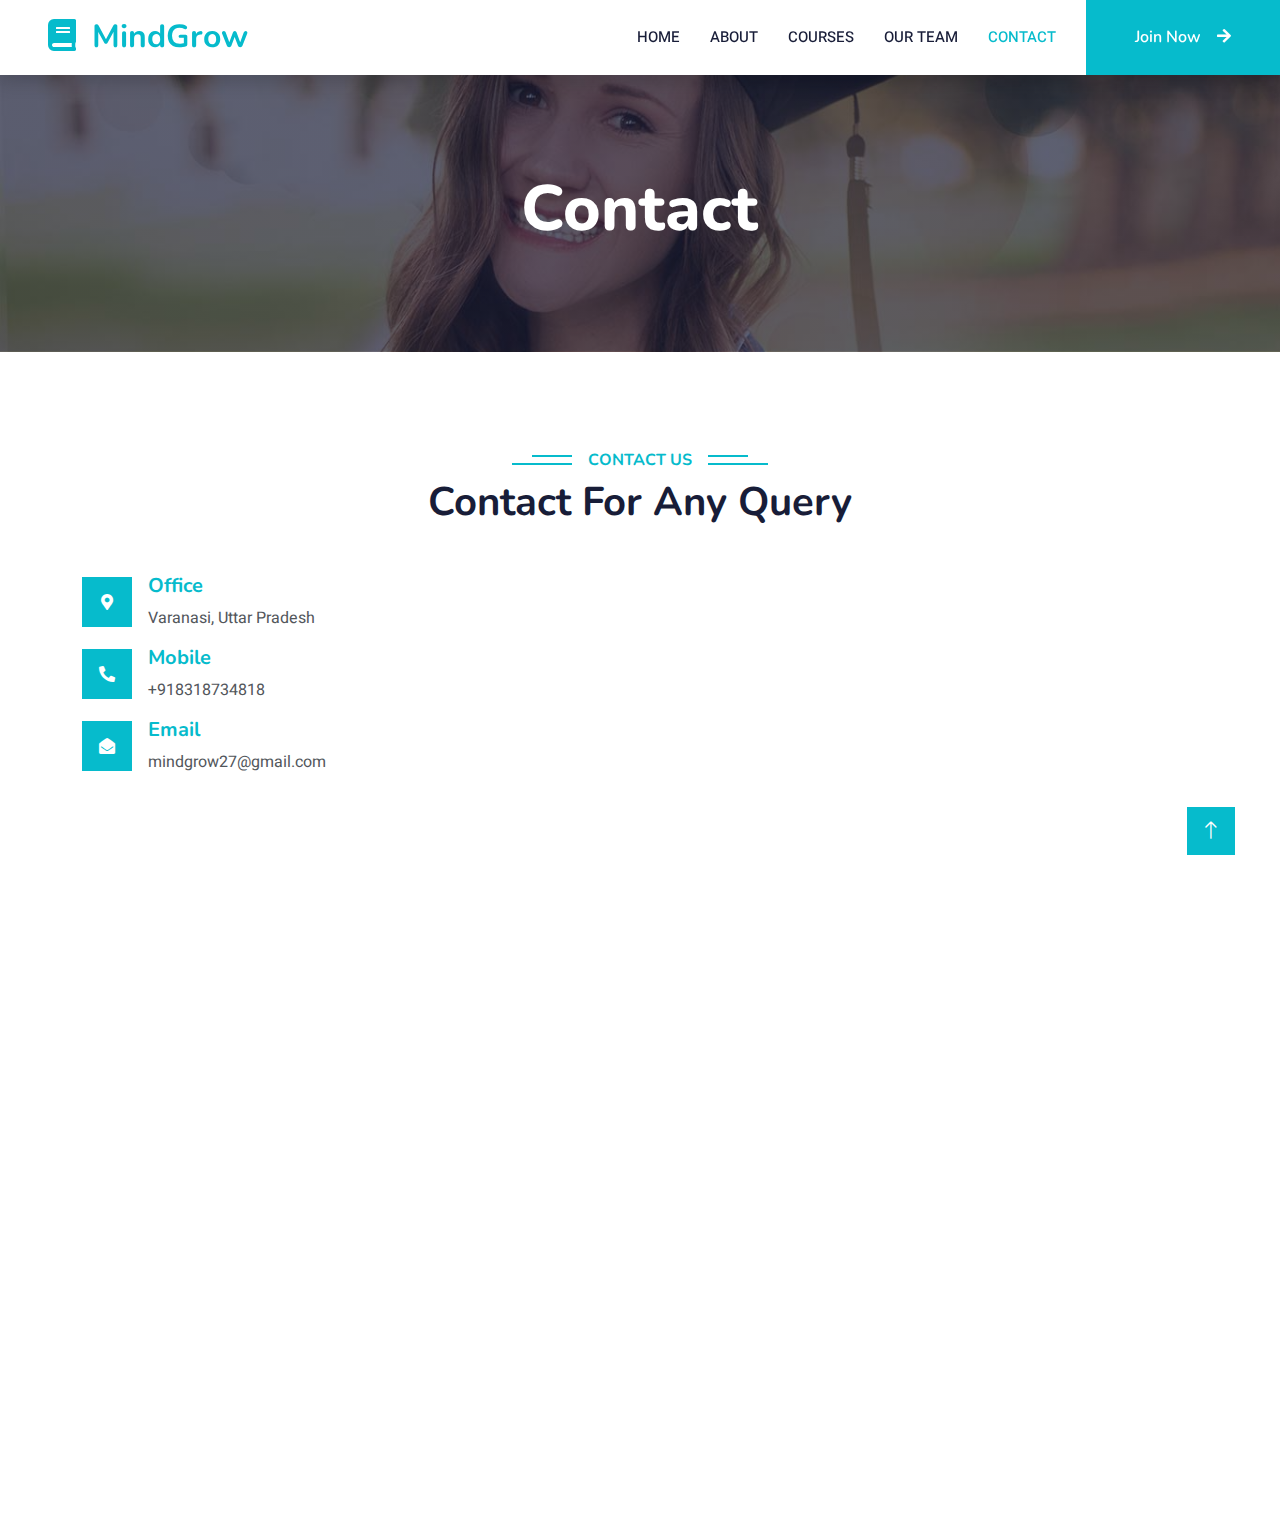
<file: contact.html>
<!DOCTYPE html>
<html lang="en">

<head>
    <meta charset="utf-8">
    <title>MindGrow | Contact</title>
    <meta content="width=device-width, initial-scale=1.0" name="viewport">
    <meta content="" name="keywords">
    <meta content="" name="description">

    <!-- Favicon -->
    <link href="img/favicon.ico" rel="icon">

    <!-- Google Web Fonts -->
    <link rel="preconnect" href="https://fonts.googleapis.com">
    <link rel="preconnect" href="https://fonts.gstatic.com" crossorigin>
    <link href="https://fonts.googleapis.com/css2?family=Heebo:wght@400;500;600&family=Nunito:wght@600;700;800&display=swap"
          rel="stylesheet">

    <!-- Icon Font Stylesheet -->
    <link href="https://cdnjs.cloudflare.com/ajax/libs/font-awesome/5.10.0/css/all.min.css" rel="stylesheet">
    <link href="https://cdn.jsdelivr.net/npm/bootstrap-icons@1.4.1/font/bootstrap-icons.css" rel="stylesheet">

    <!-- Libraries Stylesheet -->
    <link href="lib/animate/animate.min.css" rel="stylesheet">
    <link href="lib/owlcarousel/assets/owl.carousel.min.css" rel="stylesheet">

    <!-- Customized Bootstrap Stylesheet -->
    <link href="css/bootstrap.min.css" rel="stylesheet">

    <!-- Template Stylesheet -->
    <link href="css/style.css" rel="stylesheet">
</head>

<body>
<!-- Spinner Start -->
<div id="spinner"
     class="show bg-white position-fixed translate-middle w-100 vh-100 top-50 start-50 d-flex align-items-center justify-content-center">
    <div class="spinner-border text-primary" style="width: 3rem; height: 3rem;" role="status">
        <span class="sr-only">Loading...</span>
    </div>
</div>
<!-- Spinner End -->


<!-- Navbar Start -->
<nav class="navbar navbar-expand-lg bg-white navbar-light shadow sticky-top p-0">
    <a href="index.html" class="navbar-brand d-flex align-items-center px-4 px-lg-5">
        <h2 class="m-0 text-primary"><i class="fa fa-book me-3"></i>MindGrow</h2>
    </a>
    <button type="button" class="navbar-toggler me-4" data-bs-toggle="collapse" data-bs-target="#navbarCollapse">
        <span class="navbar-toggler-icon"></span>
    </button>
    <div class="collapse navbar-collapse" id="navbarCollapse">
        <div class="navbar-nav ms-auto p-4 p-lg-0">
            <a href="index.html" class="nav-item nav-link">Home</a>
            <a href="about.html" class="nav-item nav-link">About</a>
            <a href="courses.html" class="nav-item nav-link ">Courses</a>
            <a href="courses.html" class="nav-item nav-link">Our Team</a>
<!--            <div class="nav-item dropdown">-->
<!--                <a href="#" class="nav-link dropdown-toggle" data-bs-toggle="dropdown">Pages</a>-->
<!--                <div class="dropdown-menu fade-down m-0">-->
<!--                    <a href="team.html" class="dropdown-item">Our Team</a>-->
<!--                    <a href="testimonial.html" class="dropdown-item">Testimonial</a>-->
<!--                    <a href="404.html" class="dropdown-item">404 Page</a>-->
<!--                </div>-->
<!--            </div>-->
            <a href="contact.html" class="nav-item nav-link active">Contact</a>
        </div>
        <a href="https://forms.gle/vz2A2F9uUMnD1Vir6" class="btn btn-primary py-4 px-lg-5 d-none d-lg-block">Join Now<i class="fa fa-arrow-right ms-3"></i></a>
    </div>
</nav>
<!-- Navbar End -->


<!-- Header Start -->
<div class="container-fluid bg-primary py-5 mb-5 page-header">
    <div class="container py-5">
        <div class="row justify-content-center">
            <div class="col-lg-10 text-center">
                <h1 class="display-3 text-white animated slideInDown">Contact</h1>
                <nav aria-label="breadcrumb">
<!--                    <ol class="breadcrumb justify-content-center">-->
<!--                        <li class="breadcrumb-item"><a class="text-white" href="index.html">Home</a></li>-->
<!--                        <li class="breadcrumb-item"><a class="text-white" href="#">Pages</a></li>-->
<!--                        <li class="breadcrumb-item text-white active" aria-current="page">Contact</li>-->
<!--                    </ol>-->
                </nav>
            </div>
        </div>
    </div>
</div>
<!-- Header End -->


<!-- Contact Start -->
<div class="container-xxl py-5">
    <div class="container">
        <div class="text-center wow fadeInUp" data-wow-delay="0.1s">
            <h6 class="section-title bg-white text-center text-primary px-3">Contact Us</h6>
            <h1 class="mb-5">Contact For Any Query</h1>
        </div>
        <div class="row g-4">
            <div class="col-lg-4 col-md-6 wow fadeInUp" data-wow-delay="0.1s">
<!--                <h5>Get In Touch</h5>-->
<!--                <p class="mb-4">The contact form is currently inactive. Get a functional and working contact form with-->
<!--                    Ajax & PHP in a few minutes. Just copy and paste the files, add a little code and you're done. <a-->
<!--                            href="https://htmlcodex.com/contact-form">Download Now</a>.</p>-->
                <div class="d-flex align-items-center mb-3">
                    <div class="d-flex align-items-center justify-content-center flex-shrink-0 bg-primary"
                         style="width: 50px; height: 50px;">
                        <i class="fa fa-map-marker-alt text-white"></i>
                    </div>
                    <div class="ms-3">
                        <h5 class="text-primary">Office</h5>
                        <p class="mb-0">Varanasi, Uttar Pradesh</p>
                    </div>
                </div>
                <div class="d-flex align-items-center mb-3">
                    <div class="d-flex align-items-center justify-content-center flex-shrink-0 bg-primary"
                         style="width: 50px; height: 50px;">
                        <i class="fa fa-phone-alt text-white"></i>
                    </div>
                    <div class="ms-3">
                        <h5 class="text-primary">Mobile</h5>
                        <p class="mb-0">+918318734818</p>
                    </div>
                </div>
                <div class="d-flex align-items-center">
                    <div class="d-flex align-items-center justify-content-center flex-shrink-0 bg-primary"
                         style="width: 50px; height: 50px;">
                        <i class="fa fa-envelope-open text-white"></i>
                    </div>
                    <div class="ms-3">
                        <h5 class="text-primary">Email</h5>
                        <p class="mb-0">mindgrow27@gmail.com</p>
                    </div>
                </div>
            </div>
            <div class="col-lg-4 col-md-6 wow fadeInUp" data-wow-delay="0.3s">
                <iframe class="position-relative rounded w-100 h-100"
                        src="https://www.google.com/maps/embed?pb=!1m18!1m12!1m3!1d28786.005257062054!2d83.0076296!3d25.3176456!2m3!1f0!2f0!3f0!3m2!1i1024!2i768!4f13.1!3m3!1m2!1s0x3990dcde2fdf1f73%3A0x3a00dfdeaf110000!2sVaranasi%2C%20Uttar%20Pradesh!5e0!3m2!1sen!2sin!4v1690556747259!5m2!1sen!2sin"
                        frameborder="0" style="min-height: 300px; border:0;" allowfullscreen="" aria-hidden="false"
                        tabindex="0"></iframe>
            </div>
<!--            <div class="container-xxl py-5">-->
<!--                <div class="container">-->
<!--                    &lt;!&ndash; Other content &ndash;&gt;-->
<!--                    <div class="row g-4">-->
<!--                        &lt;!&ndash; Map or other elements &ndash;&gt;-->
<!--                        <div class="col-lg-4 col-md-12 wow fadeInUp" data-wow-delay="0.5s">-->
<!--                            <form action="send_email.php" method="post">-->
<!--                                <div class="row g-3">-->
<!--                                    <div class="col-md-6">-->
<!--                                        <div class="form-floating">-->
<!--                                            <input type="text" class="form-control" id="name" name="name" placeholder="Your Name">-->
<!--                                            <label for="name">Your Name</label>-->
<!--                                        </div>-->
<!--                                    </div>-->
<!--                                    <div class="col-md-6">-->
<!--                                        <div class="form-floating">-->
<!--                                            <input type="email" class="form-control" id="email" name="email" placeholder="Your Email">-->
<!--                                            <label for="email">Your Email</label>-->
<!--                                        </div>-->
<!--                                    </div>-->
<!--                                    <div class="col-12">-->
<!--                                        <div class="form-floating">-->
<!--                                            <input type="text" class="form-control" id="subject" name="subject" placeholder="Subject">-->
<!--                                            <label for="subject">Subject</label>-->
<!--                                        </div>-->
<!--                                    </div>-->
<!--                                    <div class="col-12">-->
<!--                                        <div class="form-floating">-->
<!--                                    <textarea class="form-control" placeholder="Leave a message here" id="message" name="message"-->
<!--                                              style="height: 150px"></textarea>-->
<!--                                            <label for="message">Message</label>-->
<!--                                        </div>-->
<!--                                    </div>-->
<!--                                    <div class="col-12">-->
<!--                                        <button class="btn btn-primary w-100 py-3" type="submit">Send Message</button>-->
<!--                                    </div>-->
<!--                                </div>-->
<!--                            </form>-->
<!--                        </div>-->
<!--                    </div>-->
<!--                </div>-->
<!--            </div>-->
        </div>
    </div>
</div>
<!-- Contact End -->


<!-- Footer Start -->
<div class="container-fluid bg-dark text-light footer pt-5 mt-5 wow fadeIn" data-wow-delay="0.1s">
    <div class="container py-5">
        <div class="row g-5">
            <div class="col-lg-3 col-md-6">
                <h4 class="text-white mb-3">Quick Link</h4>
                <a class="btn btn-link" href="about.html">About Us</a>
                <a class="btn btn-link" href="contact.html">Contact Us</a>
                <a class="btn btn-link" href="">Privacy Policy</a>
                <a class="btn btn-link" href="">Terms & Condition</a>
                <a class="btn btn-link" href="">FAQs & Help</a>
            </div>
            <div class="col-lg-3 col-md-6">
                <h4 class="text-white mb-3">Contact</h4>
                <p class="mb-2"><i class="fa fa-map-marker-alt me-3"></i>Varanasi, Uttar Pradesh</p>
                <p class="mb-2"><i class="fa fa-phone-alt me-3"></i>+918318734818,+916392225122</p>
                <p class="mb-2"><i class="fa fa-envelope me-3"></i>mindgrow27@gmail.com</p>
                <div class="d-flex pt-2">
                    <a class="btn btn-outline-light btn-social" href=""><i class="fab fa-twitter"></i></a>
                    <a class="btn btn-outline-light btn-social" href=""><i class="fab fa-facebook-f"></i></a>
                    <a class="btn btn-outline-light btn-social" href=""><i class="fab fa-youtube"></i></a>
                    <a class="btn btn-outline-light btn-social"
                       href="https://www.linkedin.com/company/mindgro/mycompany/"><i class="fab fa-linkedin-in"></i></a>
                </div>
            </div>
            <div class="col-lg-3 col-md-6">
                <h4 class="text-white mb-3">Gallery</h4>
                <div class="row g-2 pt-2">
                    <div class="col-4">
                        <img class="img-fluid bg-light p-1" src="img/course-1.jpg" alt="">
                    </div>
                    <div class="col-4">
                        <img class="img-fluid bg-light p-1" src="img/course-2.jpg" alt="">
                    </div>
                    <div class="col-4">
                        <img class="img-fluid bg-light p-1" src="img/course-3.jpg" alt="">
                    </div>
                    <div class="col-4">
                        <img class="img-fluid bg-light p-1" src="img/course-2.jpg" alt="">
                    </div>
                    <div class="col-4">
                        <img class="img-fluid bg-light p-1" src="img/course-3.jpg" alt="">
                    </div>
                    <div class="col-4">
                        <img class="img-fluid bg-light p-1" src="img/course-1.jpg" alt="">
                    </div>
                </div>
            </div>
            <!--                <div class="col-lg-3 col-md-6">-->
            <!--                    <h4 class="text-white mb-3">Newsletter</h4>-->
            <!--                    <p></p>-->
            <!--                    <div class="position-relative mx-auto" style="max-width: 400px;">-->
            <!--                        <input class="form-control border-0 w-100 py-3 ps-4 pe-5" type="text" placeholder="Your email">-->
            <!--                        <button type="button" class="btn btn-primary py-2 position-absolute top-0 end-0 mt-2 me-2">SignUp</button>-->
            <!--                    </div>-->
            <!--                </div>-->
        </div>
    </div>
    <div class="container">
        <div class="copyright">
            <div class="row">
                <div class="col-md-6 text-center text-md-start mb-3 mb-md-0">
                    &copy; <a class="border-bottom" href="#">MindGrow</a>, All Right Reserved.<br><br>
                    Developed By <a class="border-bottom" href="https://www.linkedin.com/company/mindgro/mycompany/">MindGrow Team</a><br><br>
                    <!--/*** This template is free as long as you keep the footer author’s credit link/attribution link/backlink. If you'd like to use the template without the footer author’s credit link/attribution link/backlink, you can purchase the Credit Removal License from "https://htmlcodex.com/credit-removal". Thank you for your support. ***/-->
                    Designed By <a class="border-bottom" href="https://htmlcodex.com">HTML Codex</a><br><br>
                    Distributed By <a class="border-bottom" href="https://themewagon.com">ThemeWagon</a>
                </div>
                <div class="col-md-6 text-center text-md-end">
                    <div class="footer-menu">
                        <a href="">Home</a>
                        <a href="">Cookies</a>
                        <a href="">Help</a>
                        <a href="">FQAs</a>
                    </div>
                </div>
            </div>
        </div>
    </div>
</div>
<!-- Footer End -->


<!-- Back to Top -->
<a href="#" class="btn btn-lg btn-primary btn-lg-square back-to-top"><i class="bi bi-arrow-up"></i></a>


<!-- JavaScript Libraries -->
<script src="https://code.jquery.com/jquery-3.4.1.min.js"></script>
<script src="https://cdn.jsdelivr.net/npm/bootstrap@5.0.0/dist/js/bootstrap.bundle.min.js"></script>
<script src="lib/wow/wow.min.js"></script>
<script src="lib/easing/easing.min.js"></script>
<script src="lib/waypoints/waypoints.min.js"></script>
<script src="lib/owlcarousel/owl.carousel.min.js"></script>

<!-- Template Javascript -->
<script src="js/main.js"></script>
</body>

</html>
</file>
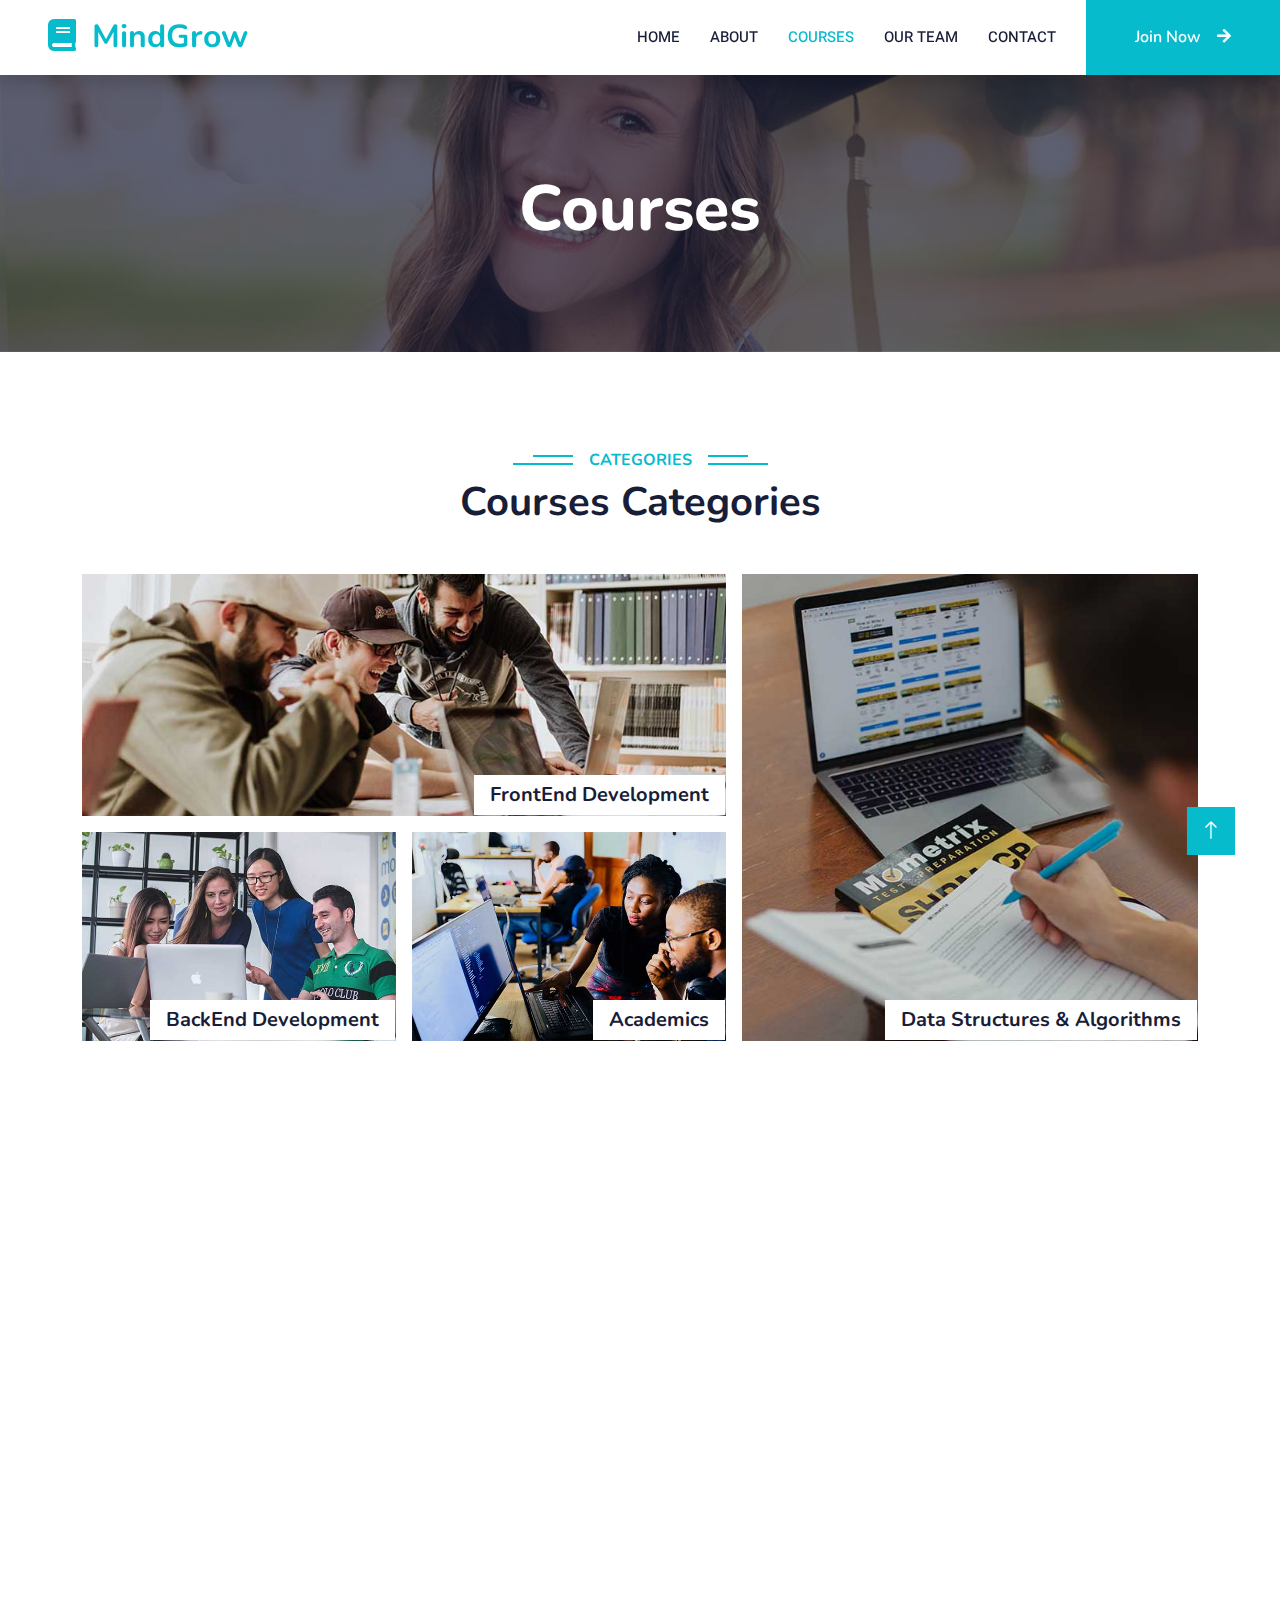
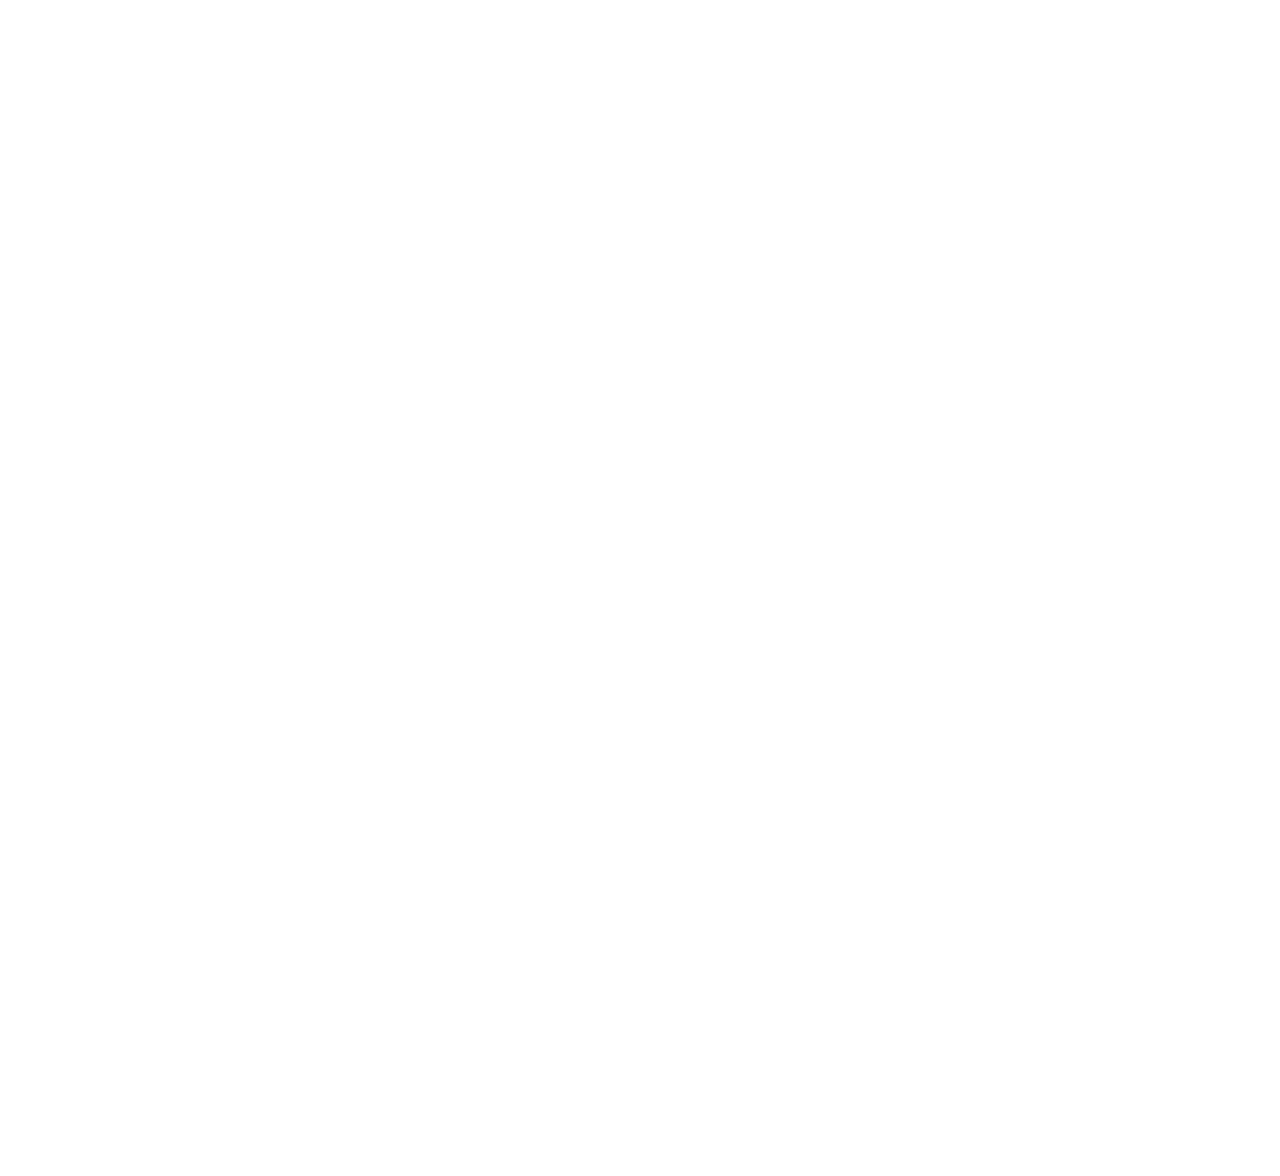
<file: courses.html>
<!DOCTYPE html>
<html lang="en">

<head>
    <meta charset="utf-8">
    <title>MindGrow | Courses</title>
    <meta content="width=device-width, initial-scale=1.0" name="viewport">
    <meta content="" name="keywords">
    <meta content="" name="description">

    <!-- Favicon -->
    <link href="img/favicon.ico" rel="icon">

    <!-- Google Web Fonts -->
    <link rel="preconnect" href="https://fonts.googleapis.com">
    <link rel="preconnect" href="https://fonts.gstatic.com" crossorigin>
    <link href="https://fonts.googleapis.com/css2?family=Heebo:wght@400;500;600&family=Nunito:wght@600;700;800&display=swap" rel="stylesheet">

    <!-- Icon Font Stylesheet -->
    <link href="https://cdnjs.cloudflare.com/ajax/libs/font-awesome/5.10.0/css/all.min.css" rel="stylesheet">
    <link href="https://cdn.jsdelivr.net/npm/bootstrap-icons@1.4.1/font/bootstrap-icons.css" rel="stylesheet">

    <!-- Libraries Stylesheet -->
    <link href="lib/animate/animate.min.css" rel="stylesheet">
    <link href="lib/owlcarousel/assets/owl.carousel.min.css" rel="stylesheet">

    <!-- Customized Bootstrap Stylesheet -->
    <link href="css/bootstrap.min.css" rel="stylesheet">

    <!-- Template Stylesheet -->
    <link href="css/style.css" rel="stylesheet">
</head>

<body>
    <!-- Spinner Start -->
    <div id="spinner" class="show bg-white position-fixed translate-middle w-100 vh-100 top-50 start-50 d-flex align-items-center justify-content-center">
        <div class="spinner-border text-primary" style="width: 3rem; height: 3rem;" role="status">
            <span class="sr-only">Loading...</span>
        </div>
    </div>
    <!-- Spinner End -->


    <!-- Navbar Start -->
    <nav class="navbar navbar-expand-lg bg-white navbar-light shadow sticky-top p-0">
        <a href="index.html" class="navbar-brand d-flex align-items-center px-4 px-lg-5">
            <h2 class="m-0 text-primary"><i class="fa fa-book me-3"></i>MindGrow</h2>
        </a>
        <button type="button" class="navbar-toggler me-4" data-bs-toggle="collapse" data-bs-target="#navbarCollapse">
            <span class="navbar-toggler-icon"></span>
        </button>
        <div class="collapse navbar-collapse" id="navbarCollapse">
            <div class="navbar-nav ms-auto p-4 p-lg-0">
                <a href="index.html" class="nav-item nav-link">Home</a>
                <a href="about.html" class="nav-item nav-link">About</a>
                <a href="courses.html" class="nav-item nav-link active">Courses</a>
                <a href="team.html" class="nav-item nav-link">Our Team</a>
<!--                <div class="nav-item dropdown">-->
<!--                    <a href="#" class="nav-link dropdown-toggle" data-bs-toggle="dropdown">Pages</a>-->
<!--                    <div class="dropdown-menu fade-down m-0">-->
<!--                        -->
<!--                        <a href="testimonial.html" class="dropdown-item">Testimonial</a>-->
<!--                        <a href="404.html" class="dropdown-item">404 Page</a>-->
<!--                    </div>-->
<!--                </div>-->
                <a href="contact.html" class="nav-item nav-link">Contact</a>
            </div>
            <a href="https://forms.gle/vz2A2F9uUMnD1Vir6" class="btn btn-primary py-4 px-lg-5 d-none d-lg-block">Join Now<i class="fa fa-arrow-right ms-3"></i></a>
        </div>
    </nav>
    <!-- Navbar End -->


    <!-- Header Start -->
    <div class="container-fluid bg-primary py-5 mb-5 page-header">
        <div class="container py-5">
            <div class="row justify-content-center">
                <div class="col-lg-10 text-center">
                    <h1 class="display-3 text-white animated slideInDown">Courses</h1>
                    <nav aria-label="breadcrumb">
<!--                        <ol class="breadcrumb justify-content-center">-->
<!--                            <li class="breadcrumb-item"><a class="text-white" href="#">Home</a></li>-->
<!--                            <li class="breadcrumb-item"><a class="text-white" href="#">Pages</a></li>-->
<!--                            <li class="breadcrumb-item text-white active" aria-current="page">Courses</li>-->
<!--                        </ol>-->
                    </nav>
                </div>
            </div>
        </div>
    </div>
    <!-- Header End -->


    <!-- Categories Start -->
    <div class="container-xxl py-5 category">
        <div class="container">
            <div class="text-center wow fadeInUp" data-wow-delay="0.1s">
                <h6 class="section-title bg-white text-center text-primary px-3">Categories</h6>
                <h1 class="mb-5">Courses Categories</h1>
            </div>
            <div class="row g-3">
                <div class="col-lg-7 col-md-6">
                    <div class="row g-3">
                        <div class="col-lg-12 col-md-12 wow zoomIn" data-wow-delay="0.1s">
                            <a class="position-relative d-block overflow-hidden" href="">
                                <img class="img-fluid" src="img/cat-1.jpg" alt="">
                                <div class="bg-white text-center position-absolute bottom-0 end-0 py-2 px-3"
                                     style="margin: 1px;">
                                    <h5 class="m-0">FrontEnd Development</h5>
                                    <small class="text-primary"></small>
                                </div>
                            </a>
                        </div>
                        <div class="col-lg-6 col-md-12 wow zoomIn" data-wow-delay="0.3s">
                            <a class="position-relative d-block overflow-hidden" href="">
                                <img class="img-fluid" src="img/cat-2.jpg" alt="">
                                <div class="bg-white text-center position-absolute bottom-0 end-0 py-2 px-3"
                                     style="margin: 1px;">
                                    <h5 class="m-0">BackEnd Development</h5>
                                    <small class="text-primary"></small>
                                </div>
                            </a>
                        </div>
                        <div class="col-lg-6 col-md-12 wow zoomIn" data-wow-delay="0.5s">
                            <a class="position-relative d-block overflow-hidden" href="">
                                <img class="img-fluid" src="img/cat-3.jpg" alt="">
                                <div class="bg-white text-center position-absolute bottom-0 end-0 py-2 px-3"
                                     style="margin: 1px;">
                                    <h5 class="m-0">Academics</h5>
                                    <small class="text-primary"></small>
                                </div>
                            </a>
                        </div>
                    </div>
                </div>
                <div class="col-lg-5 col-md-6 wow zoomIn" data-wow-delay="0.7s" style="min-height: 350px;">
                    <a class="position-relative d-block h-100 overflow-hidden" href="">
                        <img class="img-fluid position-absolute w-100 h-100" src="img/cat-4.jpg" alt=""
                             style="object-fit: cover;">
                        <div class="bg-white text-center position-absolute bottom-0 end-0 py-2 px-3" style="margin:  1px;">
                            <h5 class="m-0">Data Structures & Algorithms</h5>
                            <small class="text-primary"></small>
                        </div>
                    </a>
                </div>
            </div>
        </div>
    </div>
    <!-- Categories End -->


    <!-- Courses Start -->
    <div class="container-xxl py-5">
        <div class="container">
            <div class="text-center wow fadeInUp" data-wow-delay="0.1s">
                <h6 class="section-title bg-white text-center text-primary px-3">Courses</h6>
                <h1 class="mb-5">Popular Courses</h1>
            </div>
            <div class="row g-4 justify-content-center">
                <div class="col-lg-4 col-md-6 wow fadeInUp" data-wow-delay="0.1s">
                    <div class="course-item bg-light">
                        <div class="position-relative overflow-hidden">
                            <img class="img-fluid" src="img/course-1.jpg" alt="">
                            <div class="w-100 d-flex justify-content-center position-absolute bottom-0 start-0 mb-4">
                                <a href="courses.html" class="flex-shrink-0 btn btn-sm btn-primary px-3 border-end"
                                   style="border-radius: 30px 0 0 30px;">Read More</a>
                                <a href="https://forms.gle/vz2A2F9uUMnD1Vir6" class="flex-shrink-0 btn btn-sm btn-primary px-3"
                                   style="border-radius: 0 30px 30px 0;">Join Now</a>
                            </div>
                        </div>
                        <div class="text-center p-4 pb-0">
                            <h3 class="mb-0">3999Rs</h3>
                            <div class="mb-3">
                                <small class="fa fa-star text-primary"></small>
                                <small class="fa fa-star text-primary"></small>
                                <small class="fa fa-star text-primary"></small>
<!--                                <small class="fa fa-star text-primary"></small>-->
<!--                                <small class="fa fa-star text-primary"></small>-->
                                <small>(67)</small>
                            </div>
                            <h5 class="mb-4">Core Java Course for Beginners</h5>
                        </div>
                        <div class="d-flex border-top">
                            <small class="flex-fill text-center border-end py-2"><i
                                    class="fa fa-user-tie text-primary me-2"></i>Arpit Srivastava</small>
                            <small class="flex-fill text-center border-end py-2"><i
                                    class="fa fa-clock text-primary me-2"></i>90 Days</small>
                            <!--                            <small class="flex-fill text-center py-2"><i class="fa fa-user text-primary me-2"></i>30 Students</small>-->
                        </div>
                    </div>
                </div>
                <div class="col-lg-4 col-md-6 wow fadeInUp" data-wow-delay="0.3s">
                    <div class="course-item bg-light">
                        <div class="position-relative overflow-hidden">
                            <img class="img-fluid" src="img/course-2.jpg" alt="">
                            <div class="w-100 d-flex justify-content-center position-absolute bottom-0 start-0 mb-4">
                                <a href="courses.html" class="flex-shrink-0 btn btn-sm btn-primary px-3 border-end"
                                   style="border-radius: 30px 0 0 30px;">Read More</a>
                                <a href="https://forms.gle/vz2A2F9uUMnD1Vir6" class="flex-shrink-0 btn btn-sm btn-primary px-3"
                                   style="border-radius: 0 30px 30px 0;">Join Now</a>
                            </div>
                        </div>
                        <div class="text-center p-4 pb-0">
                            <h3 class="mb-0">3999Rs</h3>
                            <div class="mb-3">
                                <small class="fa fa-star text-primary"></small>
                                <small class="fa fa-star text-primary"></small>
                                <small class="fa fa-star text-primary"></small>
                                <small class="fa fa-star text-primary"></small>
<!--                                <small class="fa fa-star text-primary"></small>-->
                                <small>(78)</small>
                            </div>
                            <h5 class="mb-4">Python Fundamentals Course for Beginners</h5>
                        </div>
                        <div class="d-flex border-top">
                            <small class="flex-fill text-center border-end py-2"><i
                                    class="fa fa-user-tie text-primary me-2"></i>Sarvesh Singh</small>
                            <small class="flex-fill text-center border-end py-2"><i
                                    class="fa fa-clock text-primary me-2"></i>90Days</small>
                            <!--                            <small class="flex-fill text-center py-2"><i class="fa fa-user text-primary me-2"></i></small>-->
                        </div>
                    </div>
                </div>
                <div class="col-lg-4 col-md-6 wow fadeInUp" data-wow-delay="0.5s">
                    <div class="course-item bg-light">
                        <div class="position-relative overflow-hidden">
                            <img class="img-fluid" src="img/course-3.jpg" alt="">
                            <div class="w-100 d-flex justify-content-center position-absolute bottom-0 start-0 mb-4">
                                <a href="courses.html" class="flex-shrink-0 btn btn-sm btn-primary px-3 border-end"
                                   style="border-radius: 30px 0 0 30px;">Read More</a>
                                <a href="https://forms.gle/vz2A2F9uUMnD1Vir6" class="flex-shrink-0 btn btn-sm btn-primary px-3"
                                   style="border-radius: 0 30px 30px 0;">Join Now</a>
                            </div>
                        </div>
                        <div class="text-center p-4 pb-0">
                            <h3 class="mb-0">6999Rs</h3>
                            <div class="mb-3">
                                <small class="fa fa-star text-primary"></small>
                                <small class="fa fa-star text-primary"></small>
                                <small class="fa fa-star text-primary"></small>
                                <small class="fa fa-star text-primary"></small>
                                <small class="fa fa-star text-primary"></small>
                                <small>(56)</small>
                            </div>
                            <h5 class="mb-4">Data Structures & Algorithms</h5>
                        </div>
                        <div class="d-flex border-top">
                            <small class="flex-fill text-center border-end py-2"><i
                                    class="fa fa-user-tie text-primary me-2"></i>Sarvesh Singh</small>
                            <small class="flex-fill text-center border-end py-2"><i
                                    class="fa fa-clock text-primary me-2"></i>180 Days</small>
                            <!--                            <small class="flex-fill text-center py-2"><i class="fa fa-user text-primary me-2"></i>30 Students</small>-->
                        </div>

                    </div>
                </div>
                <div class="col-lg-4 col-md-6 wow fadeInUp" data-wow-delay="0.5s">
                    <div class="course-item bg-light">
                        <div class="position-relative overflow-hidden">
                            <img class="img-fluid" src="img/pexels-olly-3781775%20(1).jpg" alt="">
                            <div class="w-100 d-flex justify-content-center position-absolute bottom-0 start-0 mb-4">
                                <a href="courses.html" class="flex-shrink-0 btn btn-sm btn-primary px-3 border-end"
                                   style="border-radius: 30px 0 0 30px;">Read More</a>
                                <a href="https://forms.gle/vz2A2F9uUMnD1Vir6" class="flex-shrink-0 btn btn-sm btn-primary px-3"
                                   style="border-radius: 0 30px 30px 0;">Join Now</a>
                            </div>
                        </div>
                        <div class="text-center p-4 pb-0">
<!--                            <h3 class="mb-0">6999R</h3>-->
                            <div class="mb-3">
                                <small class="fa fa-star text-primary"></small>
                                <small class="fa fa-star text-primary"></small>
                                <small class="fa fa-star text-primary"></small>
                                <small class="fa fa-star text-primary"></small>
<!--                                <small class="fa fa-star text-primary"></small>-->
                                <small>(98)</small>
                            </div>
                            <h5 class="mb-4">HTML and CSS Full Course</h5>
                        </div>
                        <div class="d-flex border-top">
                            <small class="flex-fill text-center border-end py-2"><i
                                    class="fa fa-user-tie text-primary me-2"></i>Aman Kesari</small>
                            <small class="flex-fill text-center border-end py-2"><i
                                    class="fa fa-clock text-primary me-2"></i>180 Days</small>
                            <!--                            <small class="flex-fill text-center py-2"><i class="fa fa-user text-primary me-2"></i>30 Students</small>-->
                        </div>

                    </div>
                </div>
                <div class="col-lg-4 col-md-6 wow fadeInUp" data-wow-delay="0.5s">
                    <div class="course-item bg-light">
                        <div class="position-relative overflow-hidden">
                            <img class="img-fluid" src="img/pexels-anastasiya-gepp-654466-14.jpg" alt="">
                            <div class="w-100 d-flex justify-content-center position-absolute bottom-0 start-0 mb-4">
                                <a href="courses.html" class="flex-shrink-0 btn btn-sm btn-primary px-3 border-end"
                                   style="border-radius: 30px 0 0 30px;">Read More</a>
                                <a href="https://forms.gle/vz2A2F9uUMnD1Vir6" class="flex-shrink-0 btn btn-sm btn-primary px-3"
                                   style="border-radius: 0 30px 30px 0;">Join Now</a>
                            </div>
                        </div>
                        <div class="text-center p-4 pb-0">
                            <!--                            <h3 class="mb-0">6999R</h3>-->
                            <div class="mb-3">
                                <small class="fa fa-star text-primary"></small>
                                <small class="fa fa-star text-primary"></small>
                                <small class="fa fa-star text-primary"></small>
<!--                                <small class="fa fa-star text-primary"></small>-->
<!--                                <small class="fa fa-star text-primary"></small>-->
                                <small>(45)</small>
                            </div>
                            <h5 class="mb-4">CLASS 1-10 All Subjects</h5>
                        </div>
                        <div class="d-flex border-top">
                            <small class="flex-fill text-center border-end py-2"><i
                                    class="fa fa-user-tie text-primary me-2"></i>Aman Kesari</small>
                            <small class="flex-fill text-center border-end py-2"><i
                                    class="fa fa-clock text-primary me-2"></i>180 Days</small>
                            <!--                            <small class="flex-fill text-center py-2"><i class="fa fa-user text-primary me-2"></i>30 Students</small>-->
                        </div>

                    </div>
                </div>
            </div>
        </div>
    </div>
    <!-- Courses End -->


<!--    &lt;!&ndash; Testimonial Start &ndash;&gt;-->
<!--    <div class="container-xxl py-5 wow fadeInUp" data-wow-delay="0.1s">-->
<!--        <div class="container">-->
<!--            <div class="text-center">-->
<!--                <h6 class="section-title bg-white text-center text-primary px-3">Testimonial</h6>-->
<!--                <h1 class="mb-5">Our Students Say!</h1>-->
<!--            </div>-->
<!--            <div class="owl-carousel testimonial-carousel position-relative">-->
<!--                <div class="testimonial-item text-center">-->
<!--                    <img class="border rounded-circle p-2 mx-auto mb-3" src="img/testimonial-1.jpg" style="width: 80px; height: 80px;">-->
<!--                    <h5 class="mb-0">Client Name</h5>-->
<!--                    <p>Profession</p>-->
<!--                    <div class="testimonial-text bg-light text-center p-4">-->
<!--                    <p class="mb-0">Tempor erat elitr rebum at clita. Diam dolor diam ipsum sit diam amet diam et eos. Clita erat ipsum et lorem et sit.</p>-->
<!--                    </div>-->
<!--                </div>-->
<!--                <div class="testimonial-item text-center">-->
<!--                    <img class="border rounded-circle p-2 mx-auto mb-3" src="img/testimonial-2.jpg" style="width: 80px; height: 80px;">-->
<!--                    <h5 class="mb-0">Client Name</h5>-->
<!--                    <p>Profession</p>-->
<!--                    <div class="testimonial-text bg-light text-center p-4">-->
<!--                    <p class="mb-0">Tempor erat elitr rebum at clita. Diam dolor diam ipsum sit diam amet diam et eos. Clita erat ipsum et lorem et sit.</p>-->
<!--                    </div>-->
<!--                </div>-->
<!--                <div class="testimonial-item text-center">-->
<!--                    <img class="border rounded-circle p-2 mx-auto mb-3" src="img/testimonial-3.jpg" style="width: 80px; height: 80px;">-->
<!--                    <h5 class="mb-0">Client Name</h5>-->
<!--                    <p>Profession</p>-->
<!--                    <div class="testimonial-text bg-light text-center p-4">-->
<!--                    <p class="mb-0">Tempor erat elitr rebum at clita. Diam dolor diam ipsum sit diam amet diam et eos. Clita erat ipsum et lorem et sit.</p>-->
<!--                    </div>-->
<!--                </div>-->
<!--                <div class="testimonial-item text-center">-->
<!--                    <img class="border rounded-circle p-2 mx-auto mb-3" src="img/testimonial-4.jpg" style="width: 80px; height: 80px;">-->
<!--                    <h5 class="mb-0">Client Name</h5>-->
<!--                    <p>Profession</p>-->
<!--                    <div class="testimonial-text bg-light text-center p-4">-->
<!--                    <p class="mb-0">Tempor erat elitr rebum at clita. Diam dolor diam ipsum sit diam amet diam et eos. Clita erat ipsum et lorem et sit.</p>-->
<!--                    </div>-->
<!--                </div>-->
<!--            </div>-->
<!--        </div>-->
<!--    </div>-->
<!--    &lt;!&ndash; Testimonial End &ndash;&gt;-->


    <!-- Footer Start -->
    <div class="container-fluid bg-dark text-light footer pt-5 mt-5 wow fadeIn" data-wow-delay="0.1s">
        <div class="container py-5">
            <div class="row g-5">
                <div class="col-lg-3 col-md-6">
                    <h4 class="text-white mb-3">Quick Link</h4>
                    <a class="btn btn-link" href="about.html">About Us</a>
                    <a class="btn btn-link" href="contact.html">Contact Us</a>
                    <a class="btn btn-link" href="">Privacy Policy</a>
                    <a class="btn btn-link" href="">Terms & Condition</a>
                    <a class="btn btn-link" href="">FAQs & Help</a>
                </div>
                <div class="col-lg-3 col-md-6">
                    <h4 class="text-white mb-3">Contact</h4>
                    <p class="mb-2"><i class="fa fa-map-marker-alt me-3"></i>Varanasi, Uttar Pradesh</p>
                    <p class="mb-2"><i class="fa fa-phone-alt me-3"></i>+918318734818,+916392225122</p>
                    <p class="mb-2"><i class="fa fa-envelope me-3"></i>mindgrow27@gmail.com</p>
                    <div class="d-flex pt-2">
                        <a class="btn btn-outline-light btn-social" href=""><i class="fab fa-twitter"></i></a>
                        <a class="btn btn-outline-light btn-social" href=""><i class="fab fa-facebook-f"></i></a>
                        <a class="btn btn-outline-light btn-social" href=""><i class="fab fa-youtube"></i></a>
                        <a class="btn btn-outline-light btn-social"
                           href="https://www.linkedin.com/company/mindgro/mycompany/"><i class="fab fa-linkedin-in"></i></a>
                    </div>
                </div>
                <div class="col-lg-3 col-md-6">
                    <h4 class="text-white mb-3">Gallery</h4>
                    <div class="row g-2 pt-2">
                        <div class="col-4">
                            <img class="img-fluid bg-light p-1" src="img/course-1.jpg" alt="">
                        </div>
                        <div class="col-4">
                            <img class="img-fluid bg-light p-1" src="img/course-2.jpg" alt="">
                        </div>
                        <div class="col-4">
                            <img class="img-fluid bg-light p-1" src="img/course-3.jpg" alt="">
                        </div>
                        <div class="col-4">
                            <img class="img-fluid bg-light p-1" src="img/course-2.jpg" alt="">
                        </div>
                        <div class="col-4">
                            <img class="img-fluid bg-light p-1" src="img/course-3.jpg" alt="">
                        </div>
                        <div class="col-4">
                            <img class="img-fluid bg-light p-1" src="img/course-1.jpg" alt="">
                        </div>
                    </div>
                </div>
                <!--                <div class="col-lg-3 col-md-6">-->
                <!--                    <h4 class="text-white mb-3">Newsletter</h4>-->
                <!--                    <p></p>-->
                <!--                    <div class="position-relative mx-auto" style="max-width: 400px;">-->
                <!--                        <input class="form-control border-0 w-100 py-3 ps-4 pe-5" type="text" placeholder="Your email">-->
                <!--                        <button type="button" class="btn btn-primary py-2 position-absolute top-0 end-0 mt-2 me-2">SignUp</button>-->
                <!--                    </div>-->
                <!--                </div>-->
            </div>
        </div>
        <div class="container">
            <div class="copyright">
                <div class="row">
                    <div class="col-md-6 text-center text-md-start mb-3 mb-md-0">
                        &copy; <a class="border-bottom" href="#">MindGrow</a>, All Right Reserved.<br><br>

                        Developed By <a class="border-bottom" href="https://www.linkedin.com/company/mindgro/mycompany/">MindGrow Team</a><br><br>

                        <!--/*** This template is free as long as you keep the footer author’s credit link/attribution link/backlink. If you'd like to use the template without the footer author’s credit link/attribution link/backlink, you can purchase the Credit Removal License from "https://htmlcodex.com/credit-removal". Thank you for your support. ***/-->
                        Designed By <a class="border-bottom" href="https://htmlcodex.com">HTML Codex</a><br><br>
                        Distributed By <a class="border-bottom" href="https://themewagon.com">ThemeWagon</a>
                    </div>
                    <div class="col-md-6 text-center text-md-end">
                        <div class="footer-menu">
                            <a href="">Home</a>
                            <a href="">Cookies</a>
                            <a href="">Help</a>
                            <a href="">FQAs</a>
                        </div>
                    </div>
                </div>
            </div>
        </div>
    </div>
    <!-- Footer End -->

    <!-- Back to Top -->
    <a href="#" class="btn btn-lg btn-primary btn-lg-square back-to-top"><i class="bi bi-arrow-up"></i></a>


    <!-- JavaScript Libraries -->
    <script src="https://code.jquery.com/jquery-3.4.1.min.js"></script>
    <script src="https://cdn.jsdelivr.net/npm/bootstrap@5.0.0/dist/js/bootstrap.bundle.min.js"></script>
    <script src="lib/wow/wow.min.js"></script>
    <script src="lib/easing/easing.min.js"></script>
    <script src="lib/waypoints/waypoints.min.js"></script>
    <script src="lib/owlcarousel/owl.carousel.min.js"></script>

    <!-- Template Javascript -->
    <script src="js/main.js"></script>
</body>

</html>
</file>
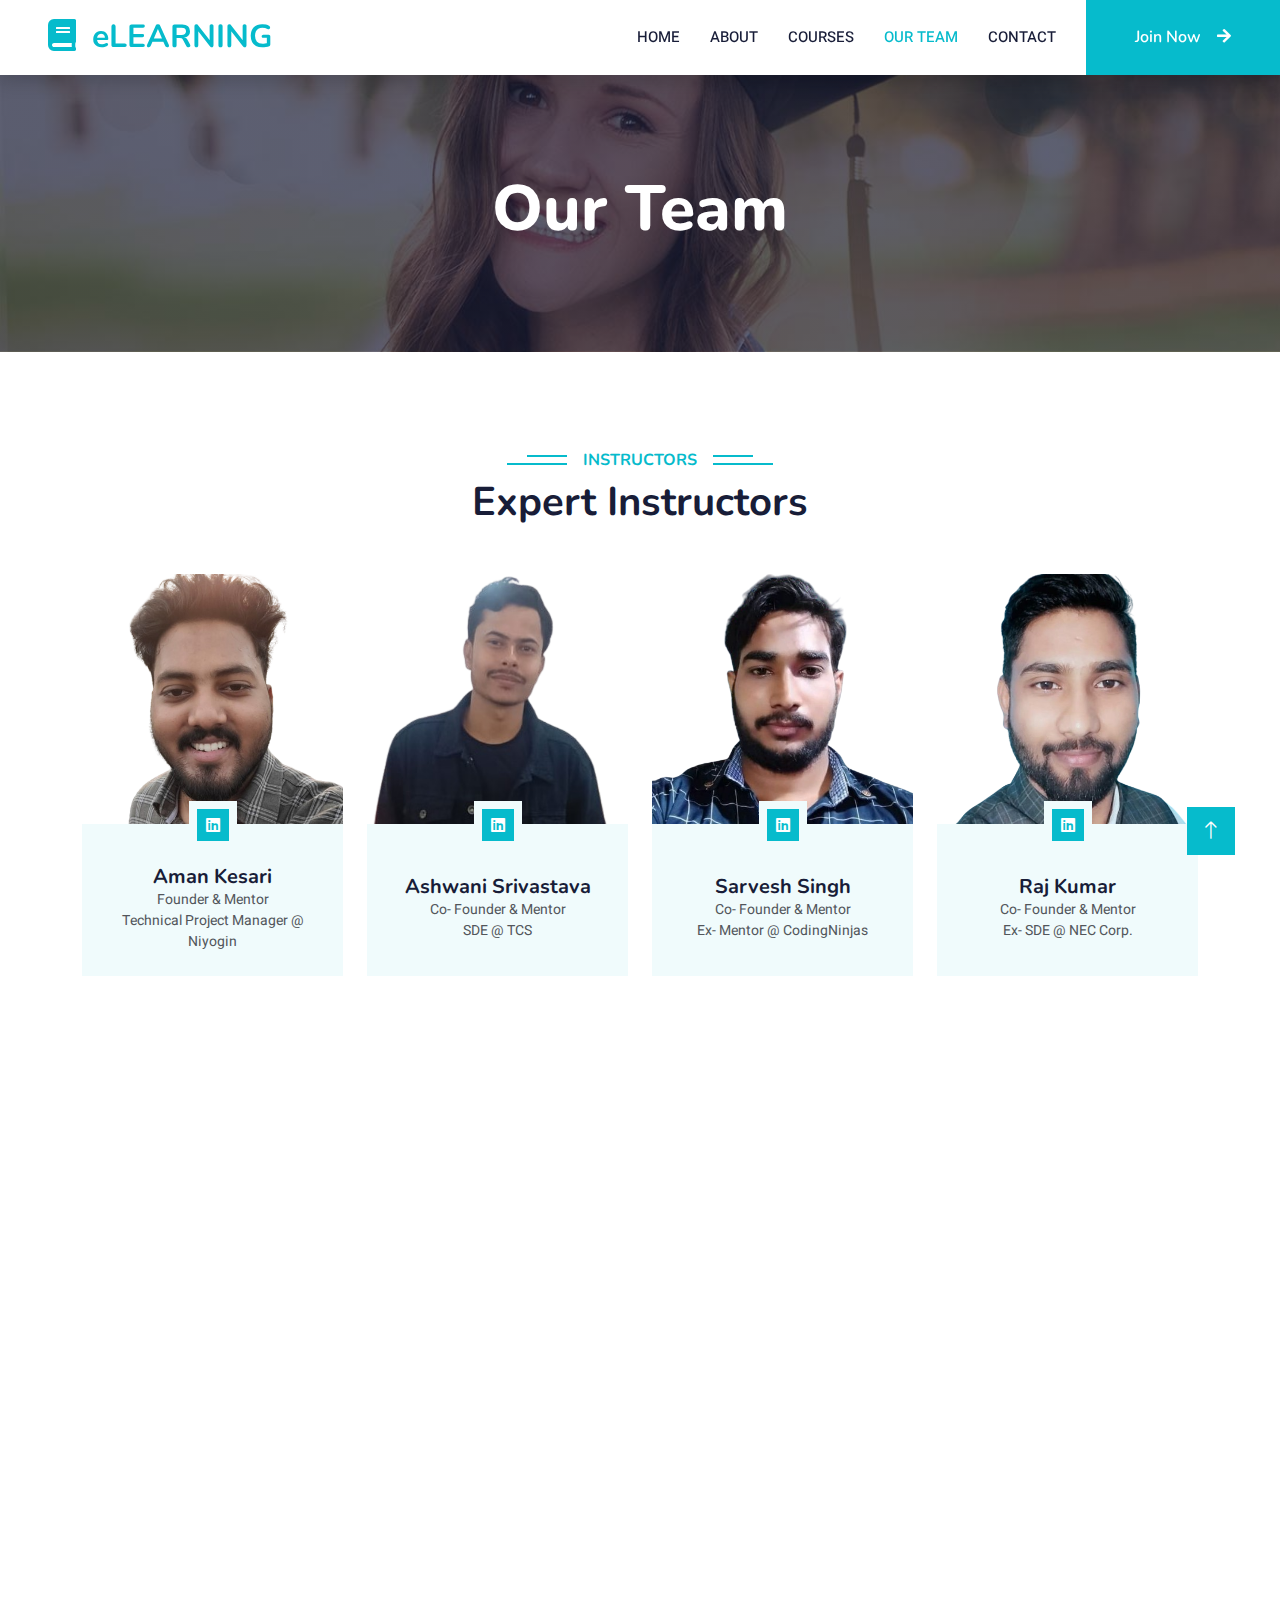
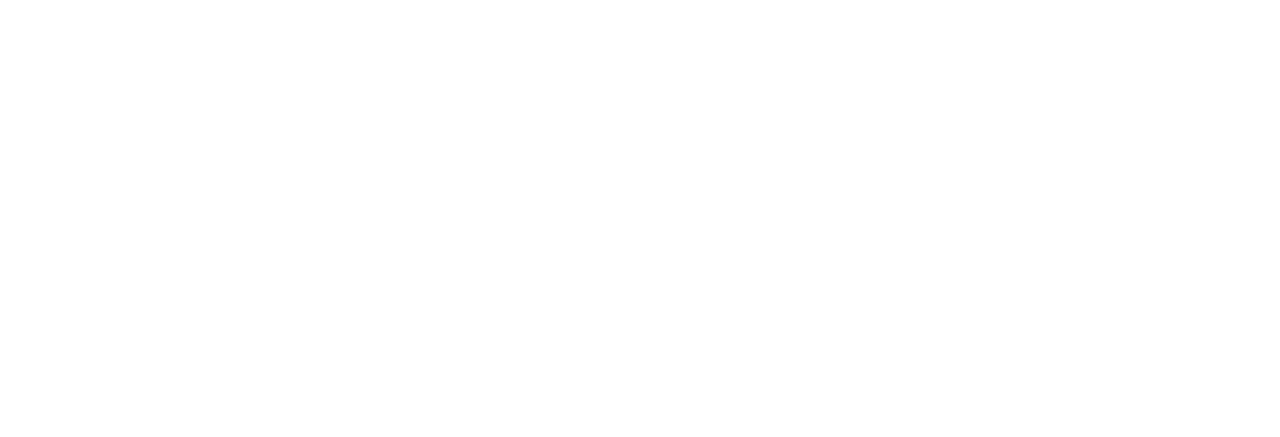
<file: team.html>
<!DOCTYPE html>
<html lang="en">

<head>
    <meta charset="utf-8">
    <title>MindGrow | Team</title>
    <meta content="width=device-width, initial-scale=1.0" name="viewport">
    <meta content="" name="keywords">
    <meta content="" name="description">

    <!-- Favicon -->
    <link href="img/favicon.ico" rel="icon">

    <!-- Google Web Fonts -->
    <link rel="preconnect" href="https://fonts.googleapis.com">
    <link rel="preconnect" href="https://fonts.gstatic.com" crossorigin>
    <link href="https://fonts.googleapis.com/css2?family=Heebo:wght@400;500;600&family=Nunito:wght@600;700;800&display=swap" rel="stylesheet">

    <!-- Icon Font Stylesheet -->
    <link href="https://cdnjs.cloudflare.com/ajax/libs/font-awesome/5.10.0/css/all.min.css" rel="stylesheet">
    <link href="https://cdn.jsdelivr.net/npm/bootstrap-icons@1.4.1/font/bootstrap-icons.css" rel="stylesheet">

    <!-- Libraries Stylesheet -->
    <link href="lib/animate/animate.min.css" rel="stylesheet">
    <link href="lib/owlcarousel/assets/owl.carousel.min.css" rel="stylesheet">

    <!-- Customized Bootstrap Stylesheet -->
    <link href="css/bootstrap.min.css" rel="stylesheet">

    <!-- Template Stylesheet -->
    <link href="css/style.css" rel="stylesheet">
</head>

<body>
    <!-- Spinner Start -->
    <div id="spinner" class="show bg-white position-fixed translate-middle w-100 vh-100 top-50 start-50 d-flex align-items-center justify-content-center">
        <div class="spinner-border text-primary" style="width: 3rem; height: 3rem;" role="status">
            <span class="sr-only">Loading...</span>
        </div>
    </div>
    <!-- Spinner End -->


    <!-- Navbar Start -->
    <nav class="navbar navbar-expand-lg bg-white navbar-light shadow sticky-top p-0">
        <a href="index.html" class="navbar-brand d-flex align-items-center px-4 px-lg-5">
            <h2 class="m-0 text-primary"><i class="fa fa-book me-3"></i>eLEARNING</h2>
        </a>
        <button type="button" class="navbar-toggler me-4" data-bs-toggle="collapse" data-bs-target="#navbarCollapse">
            <span class="navbar-toggler-icon"></span>
        </button>
        <div class="collapse navbar-collapse" id="navbarCollapse">
            <div class="navbar-nav ms-auto p-4 p-lg-0">
                <a href="index.html" class="nav-item nav-link">Home</a>
                <a href="about.html" class="nav-item nav-link">About</a>
                <a href="courses.html" class="nav-item nav-link">Courses</a>
                <a href="team.html" class="nav-item nav-link active">Our Team</a>
<!--                <div class="nav-item dropdown">-->
<!--                    <a href="#" class="nav-link dropdown-toggle active" data-bs-toggle="dropdown">Pages</a>-->
<!--                    <div class="dropdown-menu fade-down m-0">-->
<!--                        -->
<!--                        <a href="testimonial.html" class="dropdown-item">Testimonial</a>-->
<!--                        <a href="404.html" class="dropdown-item">404 Page</a>-->
<!--                    </div>-->
<!--                </div>-->
                <a href="contact.html" class="nav-item nav-link">Contact</a>
            </div>
            <a href="https://forms.gle/vz2A2F9uUMnD1Vir6" class="btn btn-primary py-4 px-lg-5 d-none d-lg-block">Join Now<i class="fa fa-arrow-right ms-3"></i></a>
        </div>
    </nav>
    <!-- Navbar End -->


    <!-- Header Start -->
    <div class="container-fluid bg-primary py-5 mb-5 page-header">
        <div class="container py-5">
            <div class="row justify-content-center">
                <div class="col-lg-10 text-center">
                    <h1 class="display-3 text-white animated slideInDown">Our Team</h1>
                    <nav aria-label="breadcrumb">
<!--                        <ol class="breadcrumb justify-content-center">-->
<!--                            <li class="breadcrumb-item"><a class="text-white" href="#">Home</a></li>-->
<!--                            <li class="breadcrumb-item"><a class="text-white" href="#">Pages</a></li>-->
<!--                            <li class="breadcrumb-item text-white active" aria-current="page">Team</li>-->
<!--                        </ol>-->
                    </nav>
                </div>
            </div>
        </div>
    </div>
    <!-- Header End -->


    <!-- Team Start -->
    <div class="container-xxl py-5">
        <div class="container">
            <div class="text-center wow fadeInUp" data-wow-delay="0.1s">
                <h6 class="section-title bg-white text-center text-primary px-3">Instructors</h6>
                <h1 class="mb-5">Expert Instructors</h1>
            </div>
            <div class="row g-4">
                <div class="col-lg-3 col-md-6 wow fadeInUp" data-wow-delay="0.1s">
                    <div class="team-item bg-light">
                        <div class="overflow-hidden">
                            <img class="img-fluid" src="img/Aman.png" alt="">
                        </div>
                        <div class="position-relative d-flex justify-content-center" style="margin-top: -23px;">
                            <div class="bg-light d-flex justify-content-center pt-2 px-1">
                                <!--                                <a class="btn btn-sm-square btn-primary mx-1" href=""><i class="fab fa-facebook-f"></i></a>-->
                                <!--                                <a class="btn btn-sm-square btn-primary mx-1" href=""><i class="fab fa-twitter"></i></a>-->
                                <a class="btn btn-sm-square btn-primary mx-1" href="https://www.linkedin.com/in/aman-kesari/"><i class="fab fa-linkedin"></i></a>
                            </div>
                        </div>
                        <div class="text-center p-4">
                            <h5 class="mb-0">Aman Kesari</h5>
                            <small>Founder & Mentor</small>
                            <small>Technical Project Manager @ Niyogin</small>
                        </div>
                    </div>
                </div>
                <div class="col-lg-3 col-md-6 wow fadeInUp" data-wow-delay="0.3s">
                    <div class="team-item bg-light">
                        <div class="overflow-hidden">
                            <img class="img-fluid" src="img/Ashwani.png" alt="">
                        </div>
                        <div class="position-relative d-flex justify-content-center" style="margin-top: -23px;">
                            <div class="bg-light d-flex justify-content-center pt-2 px-1">
                                <!--                                <a class="btn btn-sm-square btn-primary mx-1" href=""><i class="fab fa-facebook-f"></i></a>-->
                                <!--                                <a class="btn btn-sm-square btn-primary mx-1" href=""><i class="fab fa-twitter"></i></a>-->
                                <a class="btn btn-sm-square btn-primary mx-1" href="https://www.linkedin.com/in/ashwani-srivastava-1480051ba/"><i class="fab fa-linkedin"></i></a>
                            </div>
                        </div>
                        <div class="text-center p-4">
                            <h5 class="mb-0">Ashwani Srivastava</h5>
                            <small>Co- Founder & Mentor</small>
                            <small>SDE @ TCS</small>
                        </div>
                    </div>
                </div>
                <div class="col-lg-3 col-md-6 wow fadeInUp" data-wow-delay="0.3s">
                    <div class="team-item bg-light">
                        <div class="overflow-hidden">
                            <img class="img-fluid" src="img/Sarvesh.png" alt="">
                        </div>
                        <div class="position-relative d-flex justify-content-center" style="margin-top: -23px;">
                            <div class="bg-light d-flex justify-content-center pt-2 px-1">
                                <!--                            <a class="btn btn-sm-square btn-primary mx-1" href=""><i class="fab fa-facebook-f"></i></a>-->
                                <!--                            <a class="btn btn-sm-square btn-primary mx-1" href=""><i class="fab fa-twitter"></i></a>-->
                                <a class="btn btn-sm-square btn-primary mx-1" href="https://www.linkedin.com/in/s-sarvesh-b3b070228/"><i class="fab fa-linkedin"></i></a>
                            </div>
                        </div>
                        <div class="text-center p-4">
                            <h5 class="mb-0">Sarvesh Singh</h5>
                            <small>Co- Founder & Mentor</small>
                            <small>Ex- Mentor @ CodingNinjas</small>
                        </div>
                    </div>
                </div>
                <div class="col-lg-3 col-md-6 wow fadeInUp" data-wow-delay="0.5s">
                    <div class="team-item bg-light">
                        <div class="overflow-hidden">
                            <img class="img-fluid" src="img/Raj.png" alt="">
                        </div>
                        <div class="position-relative d-flex justify-content-center" style="margin-top: -23px;">
                            <div class="bg-light d-flex justify-content-center pt-2 px-1">
                                <!--                            <a class="btn btn-sm-square btn-primary mx-1" href=""><i class="fab fa-facebook-f"></i></a>-->
                                <!--                            <a class="btn btn-sm-square btn-primary mx-1" href=""><i class="fab fa-twitter"></i></a>-->
                                <a class="btn btn-sm-square btn-primary mx-1" href="https://www.linkedin.com/in/raj-kumar-209555206/"><i class="fab fa-linkedin"></i></a>
                            </div>
                        </div>
                        <div class="text-center p-4">
                            <h5 class="mb-0">Raj Kumar</h5>
                            <small>Co- Founder & Mentor</small>
                            <small>Ex- SDE @ NEC Corp.</small>
                        </div>
                    </div>
                </div>
                <div class="col-lg-3 col-md-6 mx-auto wow fadeInUp" data-wow-delay="0.7s">
                    <div class="team-item bg-light">
                        <div class="overflow-hidden">
                            <img class="img-fluid" src="img/Arpit.jpg" alt="">
                        </div>
                        <div class="position-relative d-flex justify-content-center" style="margin-top: -23px;">
                            <div class="bg-light d-flex justify-content-center pt-2 px-1">
                                <!--                            <a class="btn btn-sm-square btn-primary mx-1" href=""><i class="fab fa-facebook-f"></i></a>-->
                                <!--                            <a class="btn btn-sm-square btn-primary mx-1" href=""><i class="fab fa-twitter"></i></a>-->
                                <a class="btn btn-sm-square btn-primary mx-1" href="https://www.linkedin.com/in/arpit-srivastava0395/"><i class="fab fa-linkedin"></i></a>
                            </div>
                        </div>
                        <div class="text-center p-4">
                            <h5 class="mb-0">Arpit Srivastava</h5>
                            <small>Co- Founder & Mentor</small>
                            <small>SDE @ Infosys</small>
                        </div>
                    </div>
                </div>
            </div>
        </div>
    </div>
    <!-- Team End -->


    <!-- Footer Start -->
    <div class="container-fluid bg-dark text-light footer pt-5 mt-5 wow fadeIn" data-wow-delay="0.1s">
        <div class="container py-5">
            <div class="row g-5">
                <div class="col-lg-3 col-md-6">
                    <h4 class="text-white mb-3">Quick Link</h4>
                    <a class="btn btn-link" href="about.html">About Us</a>
                    <a class="btn btn-link" href="contact.html">Contact Us</a>
                    <a class="btn btn-link" href="">Privacy Policy</a>
                    <a class="btn btn-link" href="">Terms & Condition</a>
                    <a class="btn btn-link" href="">FAQs & Help</a>
                </div>
                <div class="col-lg-3 col-md-6">
                    <h4 class="text-white mb-3">Contact</h4>
                    <p class="mb-2"><i class="fa fa-map-marker-alt me-3"></i>Varanasi, Uttar Pradesh</p>
                    <p class="mb-2"><i class="fa fa-phone-alt me-3"></i>+918318734818,+916392225122</p>
                    <p class="mb-2"><i class="fa fa-envelope me-3"></i>mindgrow27@gmail.com</p>
                    <div class="d-flex pt-2">
                        <a class="btn btn-outline-light btn-social" href=""><i class="fab fa-twitter"></i></a>
                        <a class="btn btn-outline-light btn-social" href=""><i class="fab fa-facebook-f"></i></a>
                        <a class="btn btn-outline-light btn-social" href=""><i class="fab fa-youtube"></i></a>
                        <a class="btn btn-outline-light btn-social"
                           href="https://www.linkedin.com/company/mindgro/mycompany/"><i class="fab fa-linkedin-in"></i></a>
                    </div>
                </div>
                <div class="col-lg-3 col-md-6">
                    <h4 class="text-white mb-3">Gallery</h4>
                    <div class="row g-2 pt-2">
                        <div class="col-4">
                            <img class="img-fluid bg-light p-1" src="img/course-1.jpg" alt="">
                        </div>
                        <div class="col-4">
                            <img class="img-fluid bg-light p-1" src="img/course-2.jpg" alt="">
                        </div>
                        <div class="col-4">
                            <img class="img-fluid bg-light p-1" src="img/course-3.jpg" alt="">
                        </div>
                        <div class="col-4">
                            <img class="img-fluid bg-light p-1" src="img/course-2.jpg" alt="">
                        </div>
                        <div class="col-4">
                            <img class="img-fluid bg-light p-1" src="img/course-3.jpg" alt="">
                        </div>
                        <div class="col-4">
                            <img class="img-fluid bg-light p-1" src="img/course-1.jpg" alt="">
                        </div>
                    </div>
                </div>
                <!--                <div class="col-lg-3 col-md-6">-->
                <!--                    <h4 class="text-white mb-3">Newsletter</h4>-->
                <!--                    <p></p>-->
                <!--                    <div class="position-relative mx-auto" style="max-width: 400px;">-->
                <!--                        <input class="form-control border-0 w-100 py-3 ps-4 pe-5" type="text" placeholder="Your email">-->
                <!--                        <button type="button" class="btn btn-primary py-2 position-absolute top-0 end-0 mt-2 me-2">SignUp</button>-->
                <!--                    </div>-->
                <!--                </div>-->
            </div>
        </div>
        <div class="container">
            <div class="copyright">
                <div class="row">
                    <div class="col-md-6 text-center text-md-start mb-3 mb-md-0">
                        &copy; <a class="border-bottom" href="#">MindGrow</a>, All Right Reserved.<br><br>
                        Developed By <a class="border-bottom" href="https://www.linkedin.com/company/mindgro/about/">MindGrow Team</a><br><br>
                        <!--/*** This template is free as long as you keep the footer author’s credit link/attribution link/backlink. If you'd like to use the template without the footer author’s credit link/attribution link/backlink, you can purchase the Credit Removal License from "https://htmlcodex.com/credit-removal". Thank you for your support. ***/-->
                        Designed By <a class="border-bottom" href="https://htmlcodex.com">HTML Codex</a><br><br>
                        Distributed By <a class="border-bottom" href="https://themewagon.com">ThemeWagon</a>
                    </div>
                    <div class="col-md-6 text-center text-md-end">
                        <div class="footer-menu">
                            <a href="">Home</a>
                            <a href="">Cookies</a>
                            <a href="">Help</a>
                            <a href="">FQAs</a>
                        </div>
                    </div>
                </div>
            </div>
        </div>
    </div>
    <!-- Footer End -->

    <!-- Back to Top -->
    <a href="#" class="btn btn-lg btn-primary btn-lg-square back-to-top"><i class="bi bi-arrow-up"></i></a>


    <!-- JavaScript Libraries -->
    <script src="https://code.jquery.com/jquery-3.4.1.min.js"></script>
    <script src="https://cdn.jsdelivr.net/npm/bootstrap@5.0.0/dist/js/bootstrap.bundle.min.js"></script>
    <script src="lib/wow/wow.min.js"></script>
    <script src="lib/easing/easing.min.js"></script>
    <script src="lib/waypoints/waypoints.min.js"></script>
    <script src="lib/owlcarousel/owl.carousel.min.js"></script>

    <!-- Template Javascript -->
    <script src="js/main.js"></script>
</body>

</html>
</file>
<file: css/style.css>
/********** Template CSS **********/
:root {
    --primary: #06BBCC;
    --light: #F0FBFC;
    --dark: #181d38;
}

.fw-medium {
    font-weight: 600 !important;
}

.fw-semi-bold {
    font-weight: 700 !important;
}

.back-to-top {
    position: fixed;
    display: none;
    right: 45px;
    bottom: 45px;
    z-index: 99;
}


/*** Spinner ***/
#spinner {
    opacity: 0;
    visibility: hidden;
    transition: opacity .5s ease-out, visibility 0s linear .5s;
    z-index: 99999;
}

#spinner.show {
    transition: opacity .5s ease-out, visibility 0s linear 0s;
    visibility: visible;
    opacity: 1;
}


/*** Button ***/
.btn {
    font-family: 'Nunito', sans-serif;
    font-weight: 600;
    transition: .5s;
}

.btn.btn-primary,
.btn.btn-secondary {
    color: #FFFFFF;
}

.btn-square {
    width: 38px;
    height: 38px;
}

.btn-sm-square {
    width: 32px;
    height: 32px;
}

.btn-lg-square {
    width: 48px;
    height: 48px;
}

.btn-square,
.btn-sm-square,
.btn-lg-square {
    padding: 0;
    display: flex;
    align-items: center;
    justify-content: center;
    font-weight: normal;
    border-radius: 0px;
}


/*** Navbar ***/
.navbar .dropdown-toggle::after {
    border: none;
    content: "\f107";
    font-family: "Font Awesome 5 Free";
    font-weight: 900;
    vertical-align: middle;
    margin-left: 8px;
}

.navbar-light .navbar-nav .nav-link {
    margin-right: 30px;
    padding: 25px 0;
    color: #FFFFFF;
    font-size: 15px;
    text-transform: uppercase;
    outline: none;
}

.navbar-light .navbar-nav .nav-link:hover,
.navbar-light .navbar-nav .nav-link.active {
    color: var(--primary);
}

@media (max-width: 991.98px) {
    .navbar-light .navbar-nav .nav-link  {
        margin-right: 0;
        padding: 10px 0;
    }

    .navbar-light .navbar-nav {
        border-top: 1px solid #EEEEEE;
    }
}

.navbar-light .navbar-brand,
.navbar-light a.btn {
    height: 75px;
}

.navbar-light .navbar-nav .nav-link {
    color: var(--dark);
    font-weight: 500;
}

.navbar-light.sticky-top {
    top: -100px;
    transition: .5s;
}

@media (min-width: 992px) {
    .navbar .nav-item .dropdown-menu {
        display: block;
        margin-top: 0;
        opacity: 0;
        visibility: hidden;
        transition: .5s;
    }

    .navbar .dropdown-menu.fade-down {
        top: 100%;
        transform: rotateX(-75deg);
        transform-origin: 0% 0%;
    }

    .navbar .nav-item:hover .dropdown-menu {
        top: 100%;
        transform: rotateX(0deg);
        visibility: visible;
        transition: .5s;
        opacity: 1;
    }
}


/*** Header carousel ***/
@media (max-width: 768px) {
    .header-carousel .owl-carousel-item {
        position: relative;
        min-height: 500px;
    }
    
    .header-carousel .owl-carousel-item img {
        position: absolute;
        width: 100%;
        height: 100%;
        object-fit: cover;
    }
}

.header-carousel .owl-nav {
    position: absolute;
    top: 50%;
    right: 8%;
    transform: translateY(-50%);
    display: flex;
    flex-direction: column;
}

.header-carousel .owl-nav .owl-prev,
.header-carousel .owl-nav .owl-next {
    margin: 7px 0;
    width: 45px;
    height: 45px;
    display: flex;
    align-items: center;
    justify-content: center;
    color: #FFFFFF;
    background: transparent;
    border: 1px solid #FFFFFF;
    font-size: 22px;
    transition: .5s;
}

.header-carousel .owl-nav .owl-prev:hover,
.header-carousel .owl-nav .owl-next:hover {
    background: var(--primary);
    border-color: var(--primary);
}

.page-header {
    background: linear-gradient(rgba(24, 29, 56, .7), rgba(24, 29, 56, .7)), url(../img/carousel-1.jpg);
    background-position: center center;
    background-repeat: no-repeat;
    background-size: cover;
}

.page-header-inner {
    background: rgba(15, 23, 43, .7);
}

.breadcrumb-item + .breadcrumb-item::before {
    color: var(--light);
}


/*** Section Title ***/
.section-title {
    position: relative;
    display: inline-block;
    text-transform: uppercase;
}

.section-title::before {
    position: absolute;
    content: "";
    width: calc(100% + 80px);
    height: 2px;
    top: 4px;
    left: -40px;
    background: var(--primary);
    z-index: -1;
}

.section-title::after {
    position: absolute;
    content: "";
    width: calc(100% + 120px);
    height: 2px;
    bottom: 5px;
    left: -60px;
    background: var(--primary);
    z-index: -1;
}

.section-title.text-start::before {
    width: calc(100% + 40px);
    left: 0;
}

.section-title.text-start::after {
    width: calc(100% + 60px);
    left: 0;
}


/*** Service ***/
.service-item {
    background: var(--light);
    transition: .5s;
}

.service-item:hover {
    margin-top: -10px;
    background: var(--primary);
}

.service-item * {
    transition: .5s;
}

.service-item:hover * {
    color: var(--light) !important;
}


/*** Categories & Courses ***/
.category img,
.course-item img {
    transition: .5s;
}

.category a:hover img,
.course-item:hover img {
    transform: scale(1.1);
}


/*** Team ***/
.team-item img {
    transition: .5s;
}

.team-item:hover img {
    transform: scale(1.1);
}


/*** Testimonial ***/
.testimonial-carousel::before {
    position: absolute;
    content: "";
    top: 0;
    left: 0;
    height: 100%;
    width: 0;
    background: linear-gradient(to right, rgba(255, 255, 255, 1) 0%, rgba(255, 255, 255, 0) 100%);
    z-index: 1;
}

.testimonial-carousel::after {
    position: absolute;
    content: "";
    top: 0;
    right: 0;
    height: 100%;
    width: 0;
    background: linear-gradient(to left, rgba(255, 255, 255, 1) 0%, rgba(255, 255, 255, 0) 100%);
    z-index: 1;
}

@media (min-width: 768px) {
    .testimonial-carousel::before,
    .testimonial-carousel::after {
        width: 200px;
    }
}

@media (min-width: 992px) {
    .testimonial-carousel::before,
    .testimonial-carousel::after {
        width: 300px;
    }
}

.testimonial-carousel .owl-item .testimonial-text,
.testimonial-carousel .owl-item.center .testimonial-text * {
    transition: .5s;
}

.testimonial-carousel .owl-item.center .testimonial-text {
    background: var(--primary) !important;
}

.testimonial-carousel .owl-item.center .testimonial-text * {
    color: #FFFFFF !important;
}

.testimonial-carousel .owl-dots {
    margin-top: 24px;
    display: flex;
    align-items: flex-end;
    justify-content: center;
}

.testimonial-carousel .owl-dot {
    position: relative;
    display: inline-block;
    margin: 0 5px;
    width: 15px;
    height: 15px;
    border: 1px solid #CCCCCC;
    transition: .5s;
}

.testimonial-carousel .owl-dot.active {
    background: var(--primary);
    border-color: var(--primary);
}


/*** Footer ***/
.footer .btn.btn-social {
    margin-right: 5px;
    width: 35px;
    height: 35px;
    display: flex;
    align-items: center;
    justify-content: center;
    color: var(--light);
    font-weight: normal;
    border: 1px solid #FFFFFF;
    border-radius: 35px;
    transition: .3s;
}

.footer .btn.btn-social:hover {
    color: var(--primary);
}

.footer .btn.btn-link {
    display: block;
    margin-bottom: 5px;
    padding: 0;
    text-align: left;
    color: #FFFFFF;
    font-size: 15px;
    font-weight: normal;
    text-transform: capitalize;
    transition: .3s;
}

.footer .btn.btn-link::before {
    position: relative;
    content: "\f105";
    font-family: "Font Awesome 5 Free";
    font-weight: 900;
    margin-right: 10px;
}

.footer .btn.btn-link:hover {
    letter-spacing: 1px;
    box-shadow: none;
}

.footer .copyright {
    padding: 25px 0;
    font-size: 15px;
    border-top: 1px solid rgba(256, 256, 256, .1);
}

.footer .copyright a {
    color: var(--light);
}

.footer .footer-menu a {
    margin-right: 15px;
    padding-right: 15px;
    border-right: 1px solid rgba(255, 255, 255, .1);
}

.footer .footer-menu a:last-child {
    margin-right: 0;
    padding-right: 0;
    border-right: none;
}


/*Team*/
.team-item {
    height: 100%;
    display: flex;
    flex-direction: column;
}
.team-item .overflow-hidden {
    height: 250px;
}
.team-item img {
    width: 100%;
    height: 100%;
    object-fit: cover;
}
.team-item .text-center {
    flex-grow: 1;
    display: flex;
    flex-direction: column;
    justify-content: center;
}
</file>
